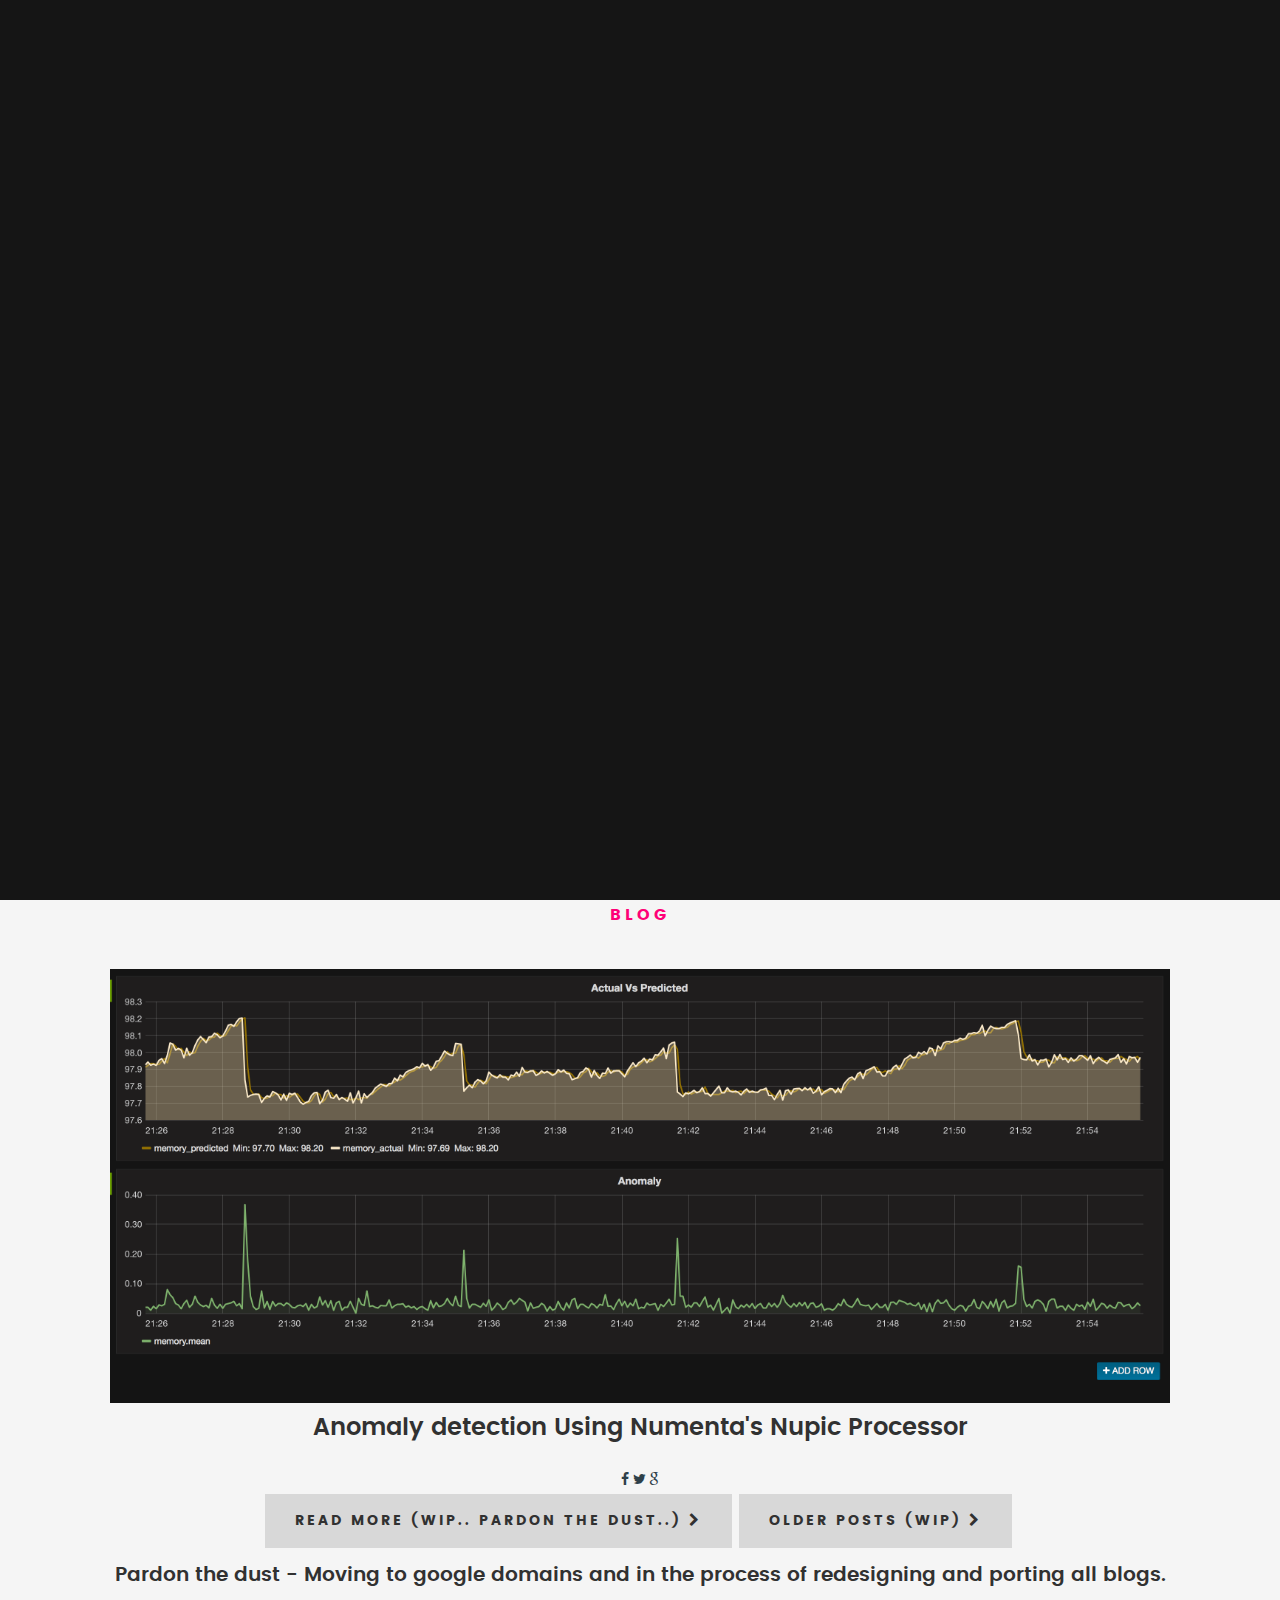
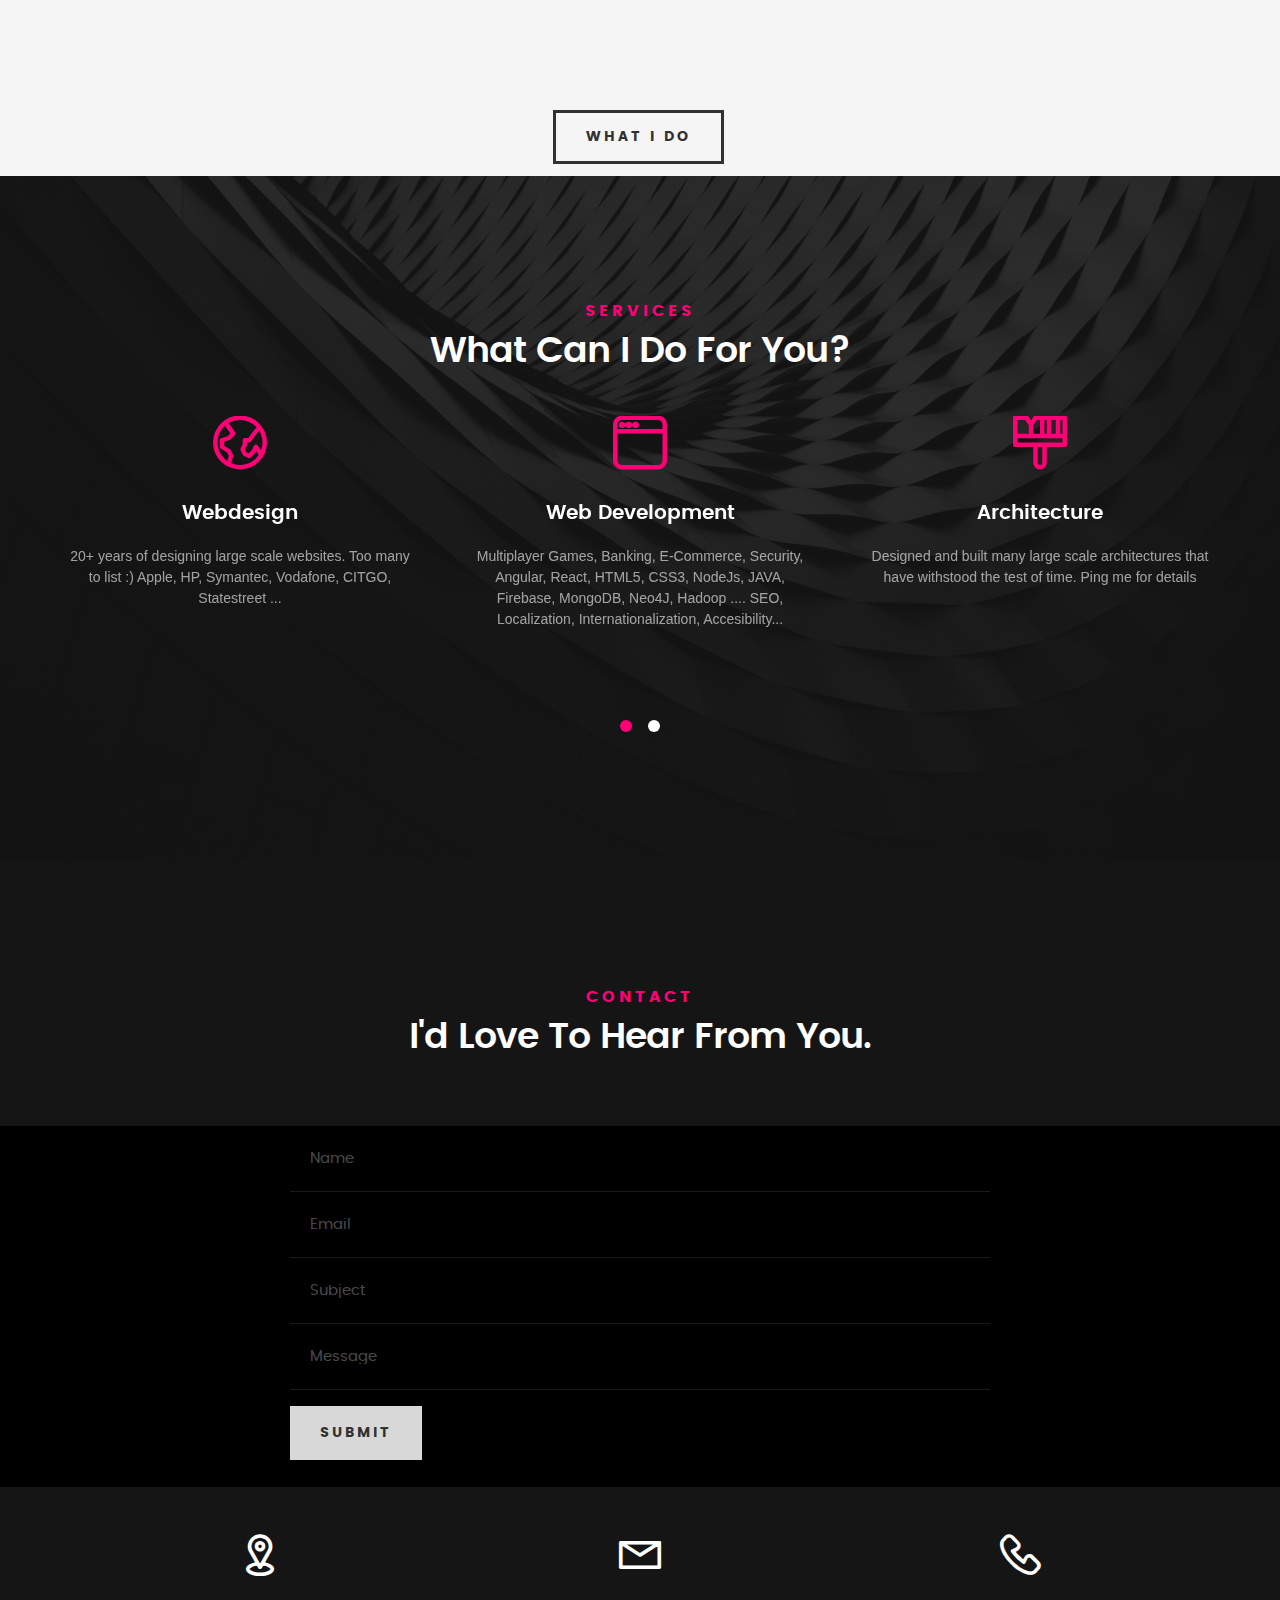
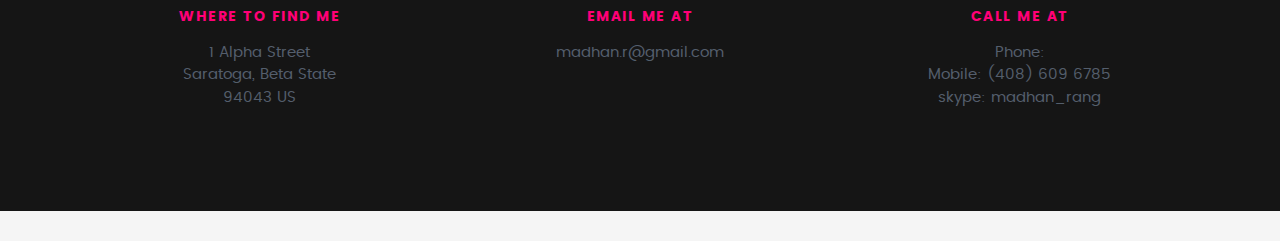
<file: index.html>
<!DOCTYPE html>
<!--[if IE 8 ]>
<html class="no-js oldie ie8" lang="en"> <![endif]-->
<!--[if IE 9 ]>
<html class="no-js oldie ie9" lang="en"> <![endif]-->
<!--[if (gte IE 9)|!(IE)]><!-->
<html class="no-js" lang="en"> <!--<![endif]-->
<head>

    <!--- basic page needs
    ================================================== -->
    <meta charset="utf-8">
    <title>IOTWhirled</title>
    <meta name="description" content="">
    <meta name="author" content="">

    <!-- mobile specific metas
    ================================================== -->
    <meta name="viewport" content="width=device-width, initial-scale=1, maximum-scale=1">

    <!-- CSS
  ================================================== -->


    <link rel="stylesheet" href="css/base.css">
    <link rel="stylesheet" href="css/main.css">
    <link rel="stylesheet" href="css/vendor.css">
    <link rel="stylesheet" href="css/styles-6.css">


    <!-- script
    ================================================== -->
    <script src="js/modernizr.js"></script>
    <script src="js/pace.min.js"></script>

    <!-- favicons
     ================================================== -->
    <link rel="icon" type="image/png" href="favicon.png">

    <!-- mailchimp integration 
     ================================================== -->

    <link href="//cdn-images.mailchimp.com/embedcode/classic-10_7.css" rel="stylesheet" type="text/css">
    <style type="text/css">
        #mc_embed_signup{background:rgb(0, 0, 0); clear:left; font:14px Helvetica,Arial,sans-serif; }
        /* Add your own MailChimp form style overrides in your site stylesheet or in this style block.
        We recommend moving this block and the preceding CSS link to the HEAD of your HTML file. */
    </style>

</head>

<body id="top">

<!-- header
================================================== -->
<header>
    <div class="row">

        <div class="top-bar">
            <a class="menu-toggle" href="#"><span>Menu</span></a>

            <div class="logo">
                <a href="index.html">IOTWhirled</a>
            </div>

            <nav id="main-nav-wrap">
                <ul class="main-navigation">
                    <li class="current"><a class="smoothscroll" href="#intro" title="">Home</a></li>
                    <li><a class="smoothscroll" href="#portfolio" title="">Blog</a></li>
                    <li><a class="smoothscroll" href="#services" title="">Services</a></li>
                    <li><a class="smoothscroll" href="#contact" title="">Contact</a></li>

                </ul>
            </nav>
        </div> <!-- /top-bar -->

    </div> <!-- /row -->
</header> <!-- /header -->

<!-- intro section
================================================== -->
<section id="intro">

    <div class="intro-overlay"></div>

    <div class="intro-content">
        <div class="row">

            <div class="col-twelve">

                <h5>Hello, Connected World.</h5>

                <h1>
                    

                        <p class="intro-position">
                            <span>UXpert, Enterprise Architect, IOT Specialist, Human, Thing</span>
                            <span>Web and Mobile, Home Automation, Smart Cities, Intelligent Assistants</span>
                        </p>


                        <a class="button stroke smoothscroll" href="#blog" title="">Blog</a>
                        <a class="button stroke " href="portfolio.html" title="">UX Portfolio</a>
                        <a class="button stroke smoothscroll" href="#contact" title="">Contact Me</a>


                    
                </h1>
            </div>
        </div>
    </div> <!-- /intro-content -->

    <ul class="intro-social">
        <li><a href="https://www.facebook.com/madhanr"><i class="fa fa-facebook"></i></a></li>
        <li><a href="https://github.com/maddiex"><i class="fa fa-github"></i></a></li>
        <li><a href="https://www.linkedin.com/in/madhanrang/"><i class="fa fa-linkedin"></i></a></li>
        <li><a href="https://www.flickr.com/photos/madhan/"><i class="fa fa-flickr"></i></a></li>
    </ul> <!-- /intro-social -->

</section> <!-- /intro -->

<!-- Portfolio Section
================================================== -->
<section id="blog">

    <div class="row section-intro">
        <div class="col-twelve">

            <h5>Blog</h5>

        </div>
    </div> <!-- /section-intro-->



    <div class="row intro" align="middle">
        <div class="left-panel">
            <div class="col-xs-12 col-sm-6 col-lg-8">
                <div class="panel panel-default">
                    <div class="panel-body">
                        <div class="col-md-12">
                            <div class="thumbnail">
                                <a href="#"><img src="./images/charts_realtime.png" alt=""/></a>
                            </div>
                            <div class="icerik-bilgi">
                                <a href="#"><h2>Anomaly detection Using Numenta's Nupic Processor</h2></a>
                                <div class="btn-group">
                                    <a class="btn btn-social btn-facebook" href="#" data-toggle="tooltip" title="Share Facebook"><i class="fa fa-facebook"></i></a>
                                    <a class="btn btn-social btn-twitter" href="#" data-toggle="tooltip" title="Share Twitter"><i class="fa fa-twitter"></i></a>
                                    <a class="btn btn-social btn-google" href="#" data-toggle="tooltip" title="Share Google"><i class="fa fa-google"></i></a>
                                </div>
                                <a href="blog-single.html">
                                    <button type="button" class="btn btn-primary">
                                        <span class="btn btn-google">Read More (WIP.. pardon the dust..) <i class="fa fa-chevron-right"></i></span>
                                    </button>
                                </a>
                                <a href="blog.html">
                                    <button type="button" class="btn btn-primary">
                                        <span class="btn btn-google"> Older Posts (WIP) <i class="fa fa-chevron-right"></i></span>
                                    </button>
                                </a>


                               <span color="red"><h3> Pardon the dust - Moving to google domains and in the process of redesigning and porting all blogs.</h3></span>
                            </div>
                        </div>
                    </div>
                </div>
            </div>
        </div>
    </div>


    <div class="row" align="middle">

        <div class="col-twelve">

                    <p>&nbsp;</p>
                    <p>&nbsp;</p>


                    <a class="button stroke smoothscroll" href="#services" title="">What I do</a>

        </div>
    </div>


</section> <!-- /portfolio -->

<!-- Services Section
================================================== -->
<section id="services">

    <div class="overlay"></div>

    <div class="row section-intro">
        <div class="col-twelve">

            <h5>Services</h5>

            <h1>What Can I Do For You?</h1>


        </div>
    </div> <!-- /section-intro -->

    <div class="row services-content">

        <div id="owl-slider" class="owl-carousel services-list">

            <div class="service">

                <span class="icon"><i class="icon-earth"></i></span>

                <div class="service-content">

                    <h3>Webdesign</h3>

                    <p class="desc">

                        20+ years of designing large scale websites.
                        Too many to list :)
                        Apple, HP, Symantec, Vodafone, CITGO, Statestreet ...

                    </p>

                </div>

            </div> <!-- /service -->

            <div class="service">

                <span class="icon"><i class="icon-window"></i></span>

                <div class="service-content">

                    <h3>Web Development</h3>

                    <p class="desc">

                        Multiplayer Games, Banking, E-Commerce, Security,
                        Angular, React, HTML5, CSS3, NodeJs, JAVA, Firebase, MongoDB, Neo4J, Hadoop ....
                        SEO, Localization, Internationalization, Accesibility...

                    </p>

                </div>

            </div> <!-- /service -->

            <div class="service">

                <span class="icon"><i class="icon-paint-brush"></i></span>

                <div class="service-content">

                    <h3>Architecture</h3>

                    <p class="desc">

                        Designed and built many large scale architectures that have withstood the test of time.
                        Ping me for details
                    </p>

                </div>

            </div> <!-- /service -->

            <div class="service">

                <span class="icon"><i class="icon-toggles"></i></span>

                <div class="service-content">

                    <h3>UI/UX Design</h3>

                    <p class="desc">
                        Are you a startup in need of and experienced Usability Expert?
                        More than 20 years of Usability expertise combined with the 
                        expertise of an enterprise architect, designer and developer. A rare combination for guaranteed success. Call me, Skype me.
                        Or send me a message below.
                    </p>

                </div>

            </div> <!-- /service -->

            <div class="service">

                <span class="icon"><i class="icon-image"></i></span>

                <div class="service-content">

                    <h3>Graphics Design</h3>

                    <p class="desc">

                        An artist with skills using photoshop, adobe tools, freelance phtographer.
                        Call me , Skype me for details
                    </p>

                </div>

            </div> <!-- /service -->

            <div class="service">

                <span class="icon"><i class="icon-chat"></i></span>

                <div class="service-content">

                    <h3>Consultancy</h3>

                    <p class="desc">
                        Available for CTO , Architecture and UX consultancy. 
                        Design thinking expert. Management advisor, Tech Advisor.
          
                    </p>

                </div>

            </div> <!-- /service -->

        </div> <!-- /services-list -->

    </div> <!-- /services-content -->

</section> <!-- /services -->

<!-- Contact Section
================================================== -->
<section id="contact">

    <div class="row section-intro">
        <div class="col-twelve">

            <h5>Contact</h5>

            <h1>I'd Love To Hear From You.</h1>

            <p class="lead"></p>

        </div>
    </div> <!-- /section-intro -->

    <div id="mc_embed_signup">

                <form class="row contact-form " action="https://iotwhirled.us17.list-manage.com/subscribe/post?u=348659fb2bfaff0bcda3beb74&amp;id=57683ddee8" method="post" id="mc-embedded-subscribe-form" name="mc-embedded-subscribe-form"  target="_blank" novalidate>
                <div id="mc_embed_signup_scroll"> 
                    <div class="col-twelve">
            
                        <!-- form -->
                        <form name="contactForm" id="contactForm" method="post" action="">
                            <fieldset>
            
                                <div class="form-field">
                                        <input type="text" value="" name="NAME" class="required" id="mce-NAME" placeholder="Name">

                                </div>
                                <div class="form-field">
                                    	<input type="email" value="" name="EMAIL" class="required email" id="mce-EMAIL" placeholder="Email">

                                </div>
                                <div class="form-field">
                                        <input type="text" value="" name="SUBJECT" class="required" id="mce-SUBJECT" placeholder="Subject">
                                </div>
                                <div class="form-field">
                                        <input type="text" value="" name="MESSAGE" class="required" id="mce-MESSAGE" placeholder="Message">

                                </div>
                                <br>

                                <div id="mce-responses" class="clear">
                                        <div class="response" id="mce-error-response" style="display:none"></div>
                                        <div class="response" id="mce-success-response" style="display:none"></div>
                                 </div>    <!-- real people should not fill this in and expect good things - do not remove this or risk form bot signups-->
                                
                                 <div style="position: absolute; left: -5000px;" aria-hidden="true"><input type="text" name="b_348659fb2bfaff0bcda3beb74_57683ddee8" tabindex="-1" value=""></div>
                                 <div class="form-field">
                                    <div class="clear"><input type="submit" value="Submit" name="Submit" id="mc-embedded-subscribe" class="button"></div>

                                    <div id="submit-loader">
                                        <div class="text-loader">Sending...</div>
                                        <div class="s-loader">
                                            <div class="bounce1"></div>
                                            <div class="bounce2"></div>
                                            <div class="bounce3"></div>
                                        </div>
                                    </div>
                                </div>
            
                            </fieldset>
                        </form> <!-- Form End -->
            
                        <!-- contact-warning -->
                        <div id="message-warning">
                        </div>
                        <!-- contact-success -->
                        <div id="message-success">
                            <i class="fa fa-check"></i>Your message was sent, thank you!<br>
                        </div>
            
                    </div> <!-- /col-twelve -->
                 </div>
            </div> <!-- /contact-form -->
            

    </div>  <!-- /mc_embed_signup -->
   
    <div class="row contact-info">

        <div class="col-four tab-full">

            <div class="icon">
                <i class="icon-pin"></i>
            </div>

            <h5>Where to find me</h5>

            <p> 1 Alpha Street<br>
                Saratoga, Beta State<br>
                94043 US
            </p>

        </div>

        <div class="col-four tab-full collapse">

            <div class="icon">
                <i class="icon-mail"></i>
            </div>

            <h5>Email Me At</h5>

            <p>madhan.r@gmail.com<br>
            </p>

        </div>

        <div class="col-four tab-full">

            <div class="icon">
                <i class="icon-phone"></i>
            </div>

            <h5>Call Me At</h5>

            <p> Phone: <br>
                Mobile: (408) 609 6785<br>
                skype: madhan_rang
            </p>

        </div>

    </div> <!-- /contact-info -->

</section> <!-- /contact -->


<!-- Footer
================================================== -->

<footer>
    <div class="row">


        <div class="col-six tab-full">

            <div id="go-top">
                <a class="smoothscroll" title="Back to Top" href="#top"><i class="fa fa-long-arrow-up"></i></a>
            </div>
        </div>


    </div> <!-- /row -->
</footer>

<div id="preloader">
    <div id="loader"></div>
</div>

<!-- Java Script
================================================== -->
<script type='text/javascript' src='//s3.amazonaws.com/downloads.mailchimp.com/js/mc-validate.js'></script>
<script type='text/javascript'>(function($) {window.fnames = new Array(); window.ftypes = new Array();fnames[0]='EMAIL';ftypes[0]='email';fnames[2]='NAME';ftypes[2]='text';fnames[1]='MESSAGE';ftypes[1]='text';fnames[3]='SUBJECT';ftypes[3]='text';}(jQuery));var $mcj = jQuery.noConflict(true);</script>
<!--End mc_embed_signup-->
<script src="js/jquery-2.1.3.min.js"></script>
<script src="js/plugins.js"></script>
<script src="js/main.js"></script>

</body>

</html>
</file>
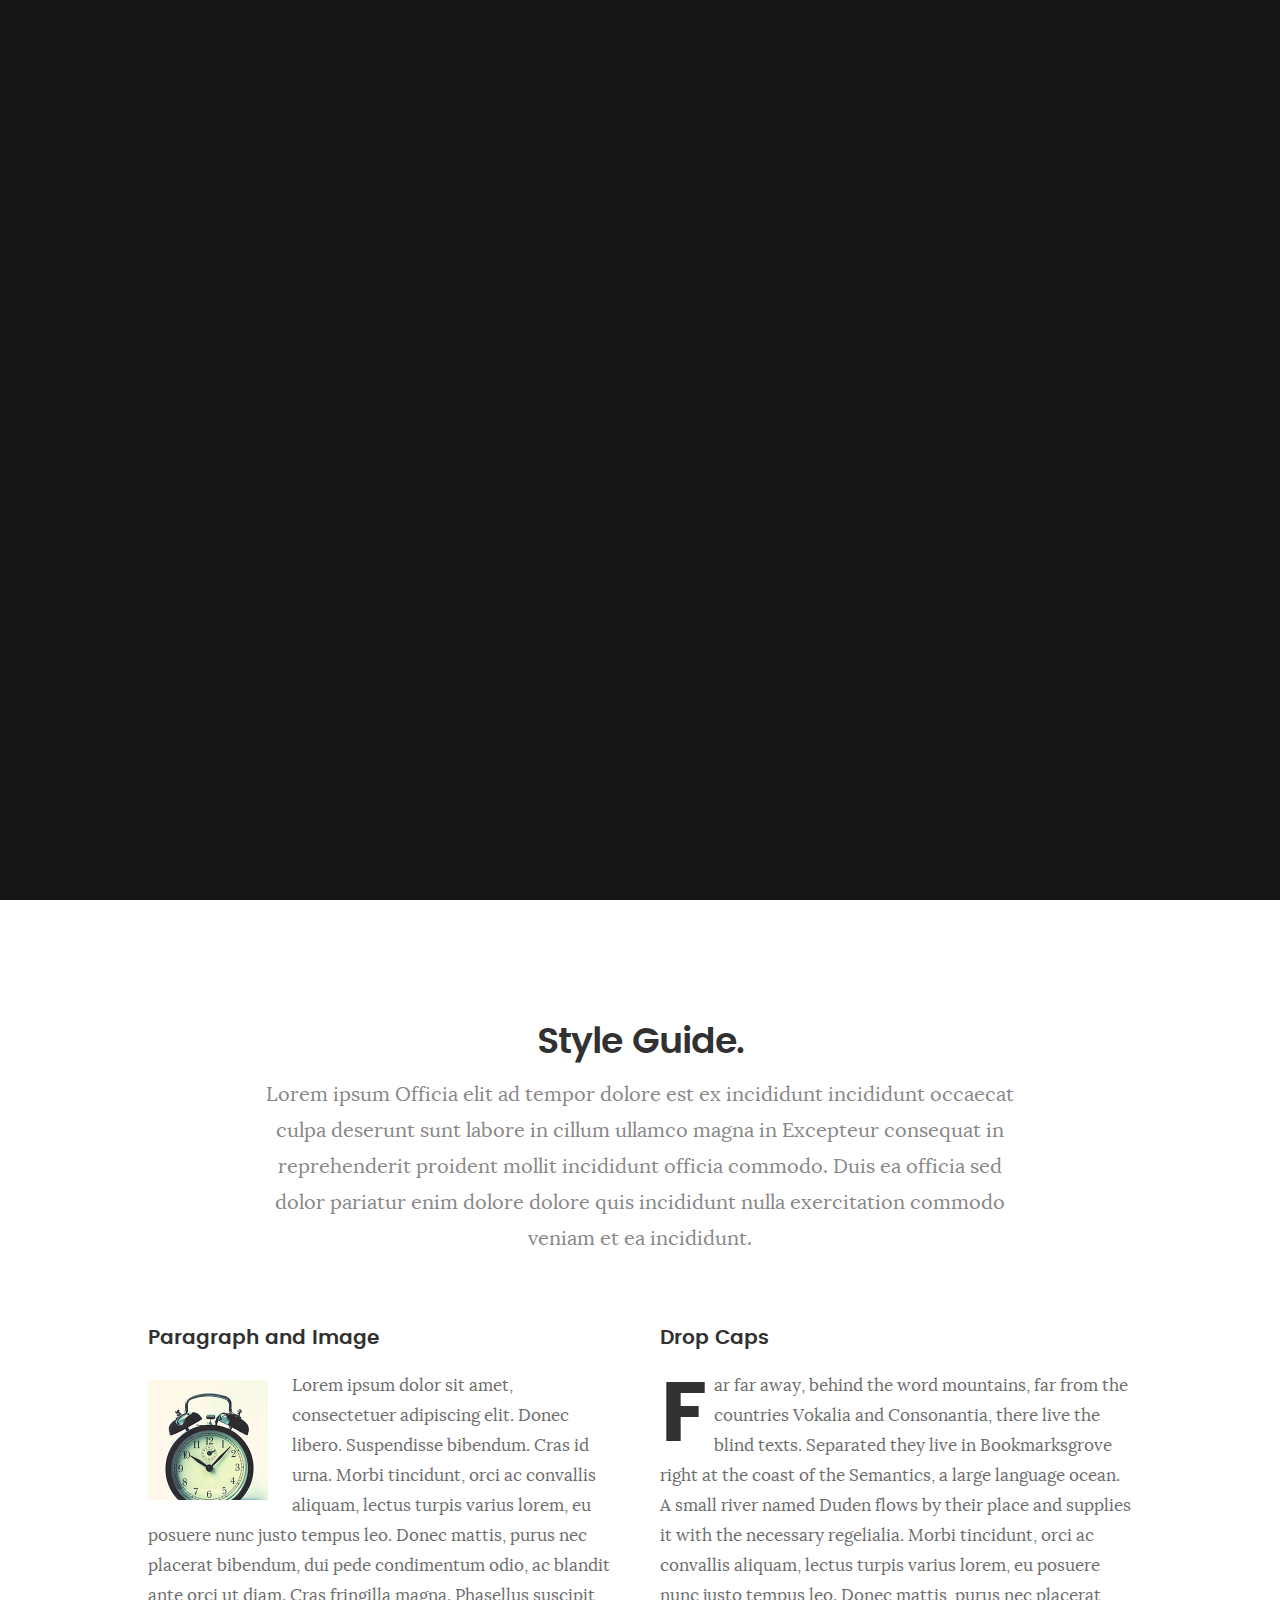
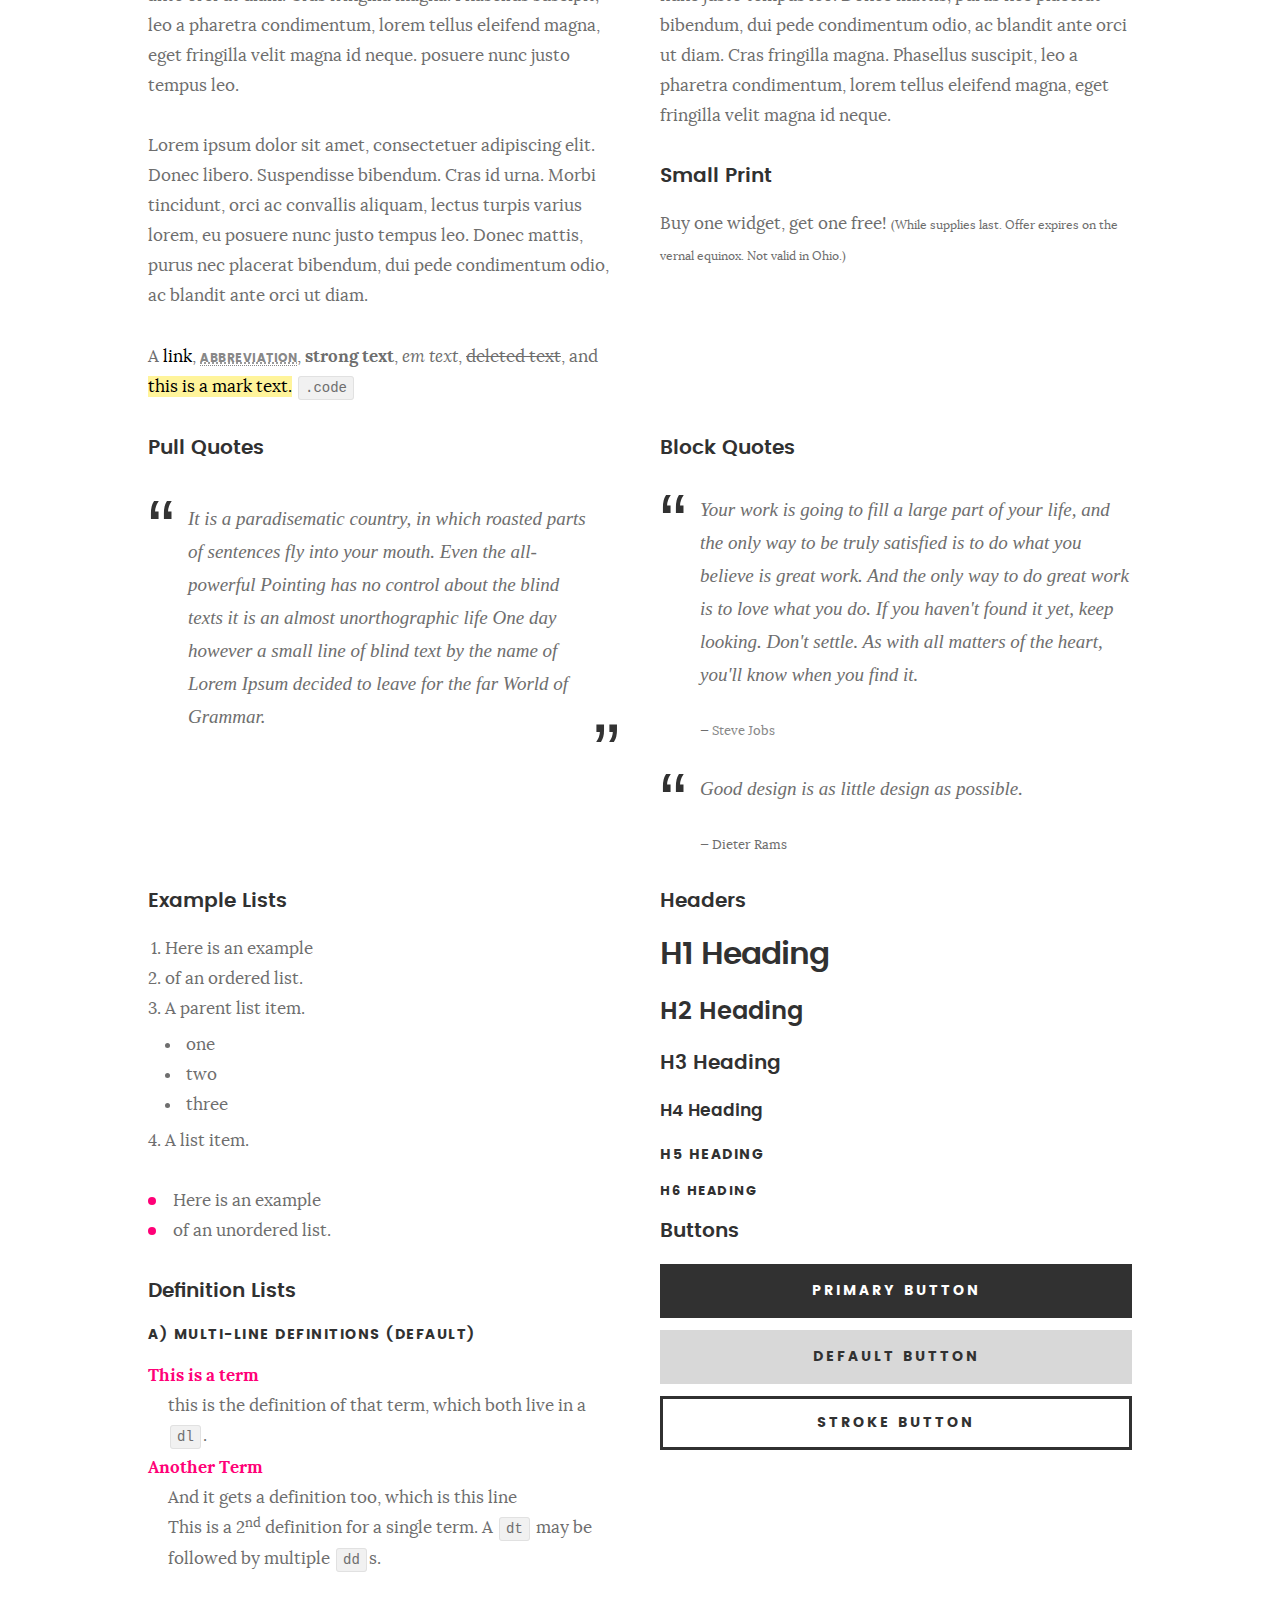
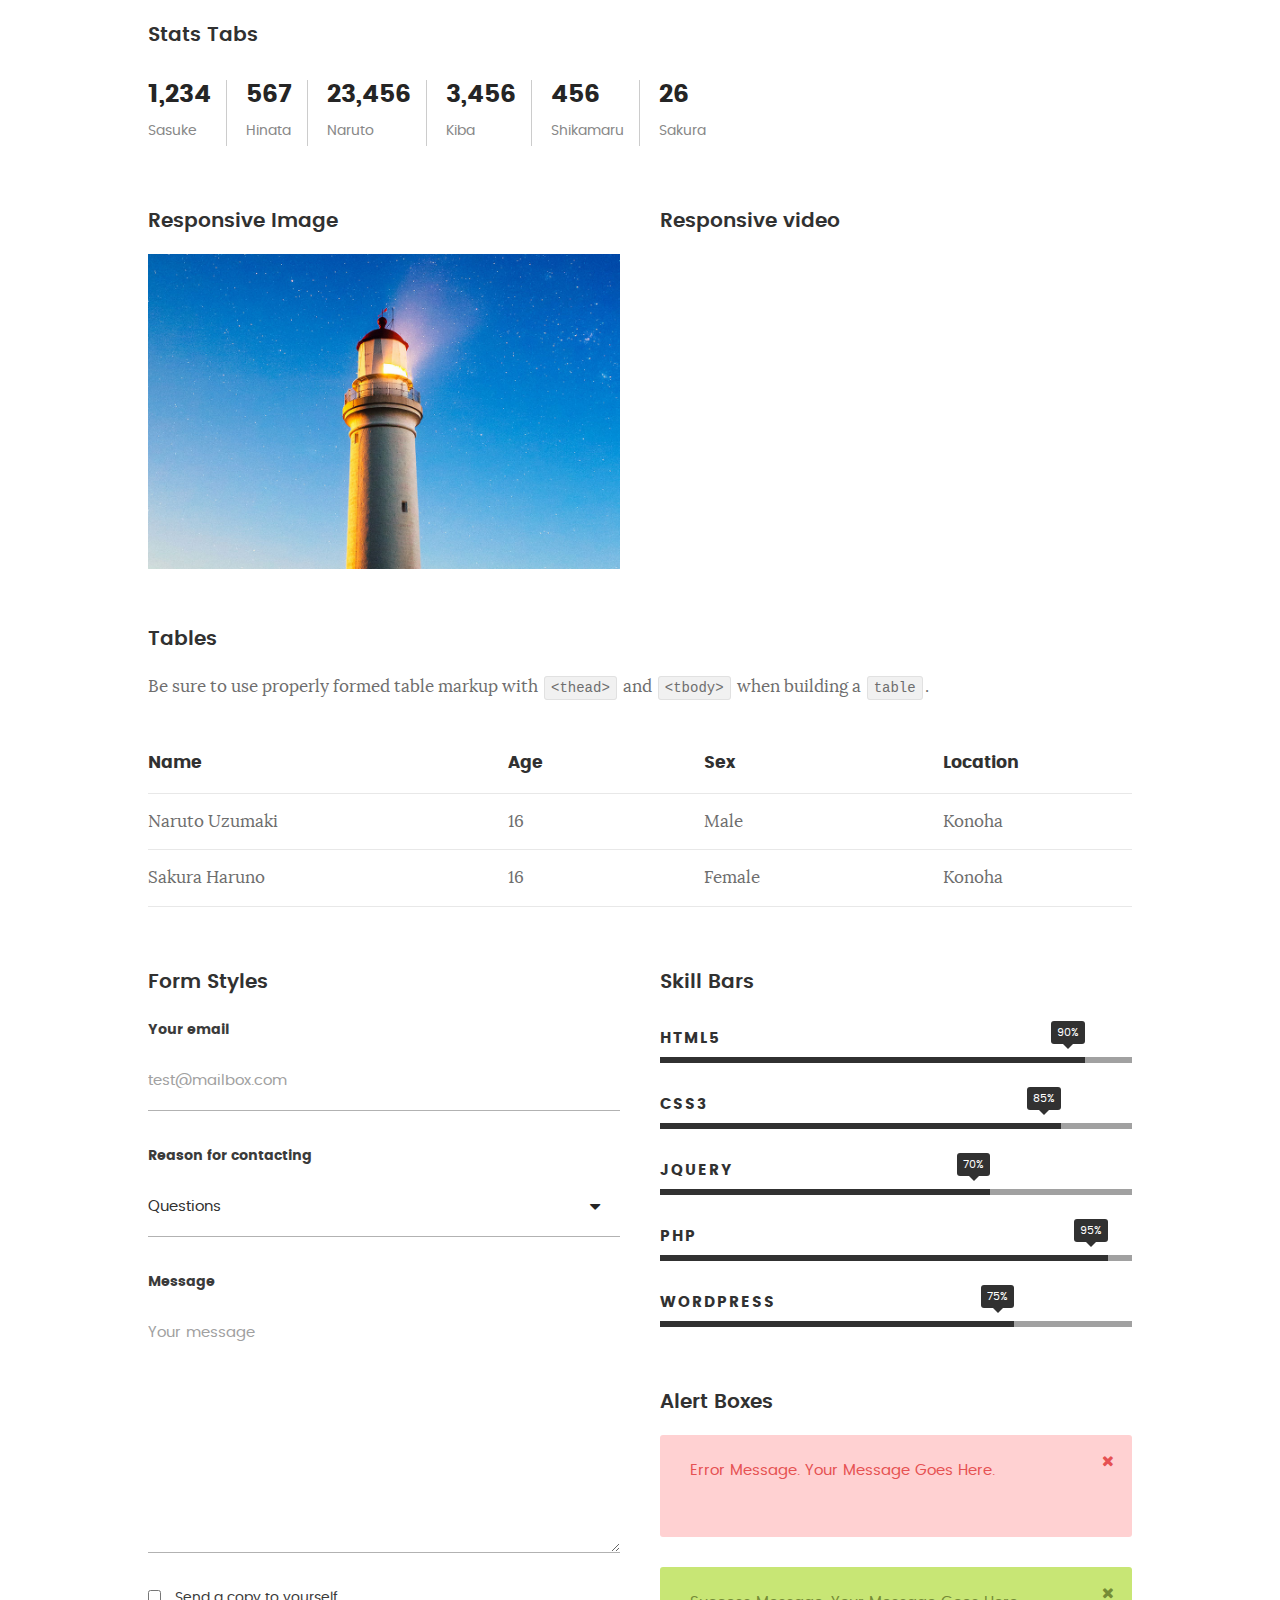
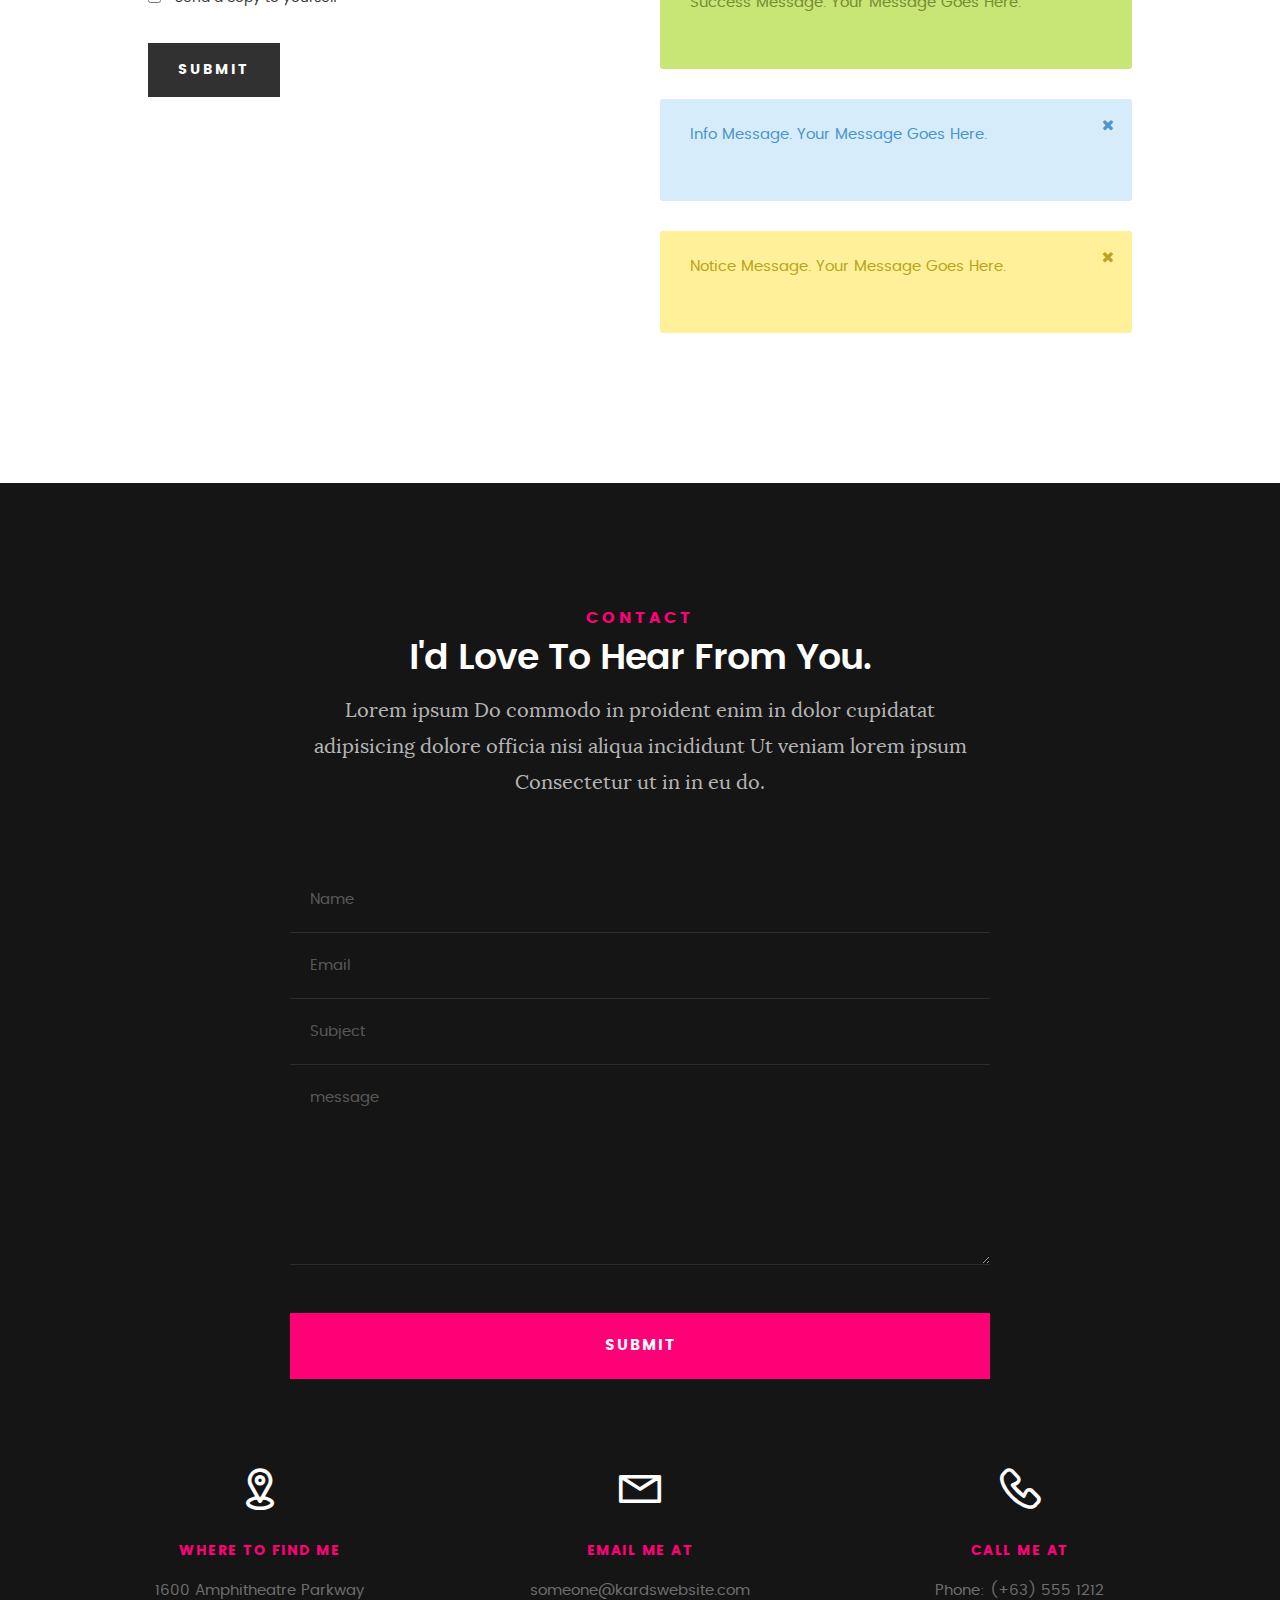
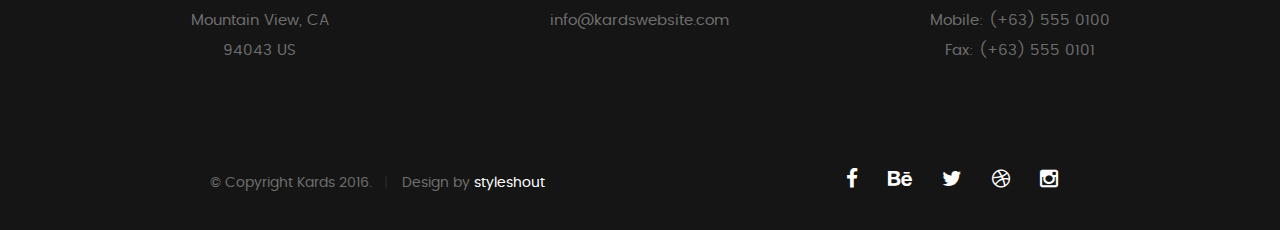
<file: styles.html>
<!DOCTYPE html>
<!--[if IE 8 ]><html class="no-js oldie ie8" lang="en"> <![endif]-->
<!--[if IE 9 ]><html class="no-js oldie ie9" lang="en"> <![endif]-->
<!--[if (gte IE 9)|!(IE)]><!--><html class="no-js" lang="en"> <!--<![endif]-->
<head>

   <!--- basic page needs
   ================================================== -->
   <meta charset="utf-8">
	<title>Style Demo - Kards</title>
	<meta name="description" content="">  
	<meta name="author" content="">

   <!-- mobile specific metas
   ================================================== -->
	<meta name="viewport" content="width=device-width, initial-scale=1, maximum-scale=1">

 	<!-- CSS
   ================================================== -->
   <link rel="stylesheet" href="css/base.css">  
   <link rel="stylesheet" href="css/main.css">
   <link rel="stylesheet" href="css/vendor.css">

   <style type="text/css" media="screen">

   	#styles { 
   		background: white;
   		padding-top: 12rem;
   		padding-bottom: 12rem;
   	}
   	#styles .row {
   		max-width: 1024px;
     	}
     	#styles .section-intro {
   		max-width: 800px;
     	}
      	
   </style>       

   <!-- script
   ================================================== -->
	<script src="js/modernizr.js"></script>
	<script src="js/pace.min.js"></script>

   <!-- favicons
	================================================== -->
	<link rel="icon" type="image/png" href="favicon.png">

</head>

<body id="top">

	<!-- header 
   ================================================== -->
   <header>   	
   	<div class="row">

   		<div class="top-bar">
   			<a class="menu-toggle" href="#"><span>Menu</span></a>

	   		<div class="logo">
		         <a href="index.html">KARDS</a>
		      </div>		      

		   	<nav id="main-nav-wrap">
					<ul class="main-navigation">
						<li><a href="index.html#intro" title="">Home</a></li>
						<li><a href="index.html#about" title="">About</a></li>
						<li><a href="index.html#resume" title="">Resume</a></li>
						<li><a href="index.html#portfolio" title="">Portfolio</a></li>
						<li><a href="index.html#services" title="">Services</a></li>					
						<li><a class="smoothscroll"  href="#contact" title="">Contact</a></li>	
						<li><a href="styles.html" title="">Style Demo</a></li>				
					</ul>
				</nav>    		
   		</div> <!-- /top-bar --> 
   		
   	</div> <!-- /row --> 		
   </header> <!-- /header -->

	<!-- intro section
   ================================================== -->
   <section id="intro">   

   	<div class="intro-overlay"></div>	

   	<div class="intro-content">
   		<div class="row">

   			<div class="col-twelve">

	   			<h5>Hello, World.</h5>
	   			<h1>I'm Juan Dela Cruz.</h1>

	   			<p class="intro-position">
	   				<span>Front-end Developer</span>
	   				<span>UI/UX Designer</span> 
	   			</p>

	   			<a class="button stroke smoothscroll" href="#about" title="">More About Me</a>

	   		</div>  
   			
   		</div>   		 		
   	</div> <!-- /intro-content --> 

   	<ul class="intro-social">        
         <li><a href="#"><i class="fa fa-facebook"></i></a></li>
         <li><a href="#"><i class="fa fa-behance"></i></a></li>
         <li><a href="#"><i class="fa fa-twitter"></i></a></li>
         <li><a href="#"><i class="fa fa-dribbble"></i></a></li>
         <li><a href="#"><i class="fa fa-instagram"></i></a></li>
      </ul> <!-- /intro-social -->      	

   </section> <!-- /intro -->


   <!-- Style Demo
   ================================================== -->
   <section id="styles">

   	<div class="row section-intro">

   		<div class="col-twelve">

   			<h1>Style Guide.</h1>

   			<p class="lead">Lorem ipsum Officia elit ad tempor dolore est ex incididunt incididunt occaecat culpa deserunt sunt labore in cillum ullamco magna in Excepteur consequat in reprehenderit proident mollit incididunt officia commodo.
   			Duis ea officia sed dolor pariatur enim dolore dolore quis incididunt nulla exercitation commodo veniam et ea incididunt.</p>   			

   		</div>

     	</div> <!-- /row -->

     	<div class="row">

     		<div class="col-six tab-full">

		      <h3>Paragraph and Image</h3>

		      <p><a href="#"><img width="120" height="120" class="pull-left" alt="sample-image" src="images/sample-image.jpg"></a>
		  		Lorem ipsum dolor sit amet, consectetuer adipiscing elit. Donec libero. Suspendisse bibendum.
		  		Cras id urna. Morbi tincidunt, orci ac convallis aliquam, lectus turpis varius lorem, eu
		  		posuere nunc justo tempus leo. Donec mattis, purus nec placerat bibendum, dui pede condimentum
		  		odio, ac blandit ante orci ut diam. Cras fringilla magna. Phasellus suscipit, leo a pharetra
		  		condimentum, lorem tellus eleifend magna, eget fringilla velit magna id neque.
		  		posuere nunc justo tempus leo. </p>

		  		<p>
		  		Lorem ipsum dolor sit amet, consectetuer adipiscing elit. Donec libero. Suspendisse bibendum.
		  		Cras id urna. Morbi tincidunt, orci ac convallis aliquam, lectus turpis varius lorem, eu
		  		posuere nunc justo tempus leo. Donec mattis, purus nec placerat bibendum, dui pede condimentum
		  		odio, ac blandit ante orci ut diam.	
 			   </p>

            <p>A <a href="#">link</a>,
  			   <abbr title="this really isn't a very good description">abbreviation</abbr>,
  			   <strong>strong text</strong>,
            <em>em text</em>,
  			   <del>deleted text</del>, and
            <mark>this is a mark text.</mark>
            <code>.code</code>
          	</p>

         </div>

         <div class="col-six tab-full">

            <h3>Drop Caps</h3>

	         <p class="drop-cap">Far far away, behind the word mountains, far from the countries Vokalia and Consonantia,
	         there live the blind texts. Separated they live in Bookmarksgrove right at the coast of the
	         Semantics, a large language ocean. A small river named Duden flows by their place and supplies it with the necessary regelialia. Morbi tincidunt, orci ac convallis aliquam, lectus turpis varius lorem, eu	posuere nunc justo tempus leo. Donec mattis, purus nec placerat bibendum, dui pede condimentum odio, ac blandit ante orci ut diam. Cras fringilla magna. Phasellus suscipit, leo a pharetra condimentum, lorem tellus eleifend magna, eget fringilla velit magna id neque.
		  		</p>

		      <h3>Small Print</h3>

		      <p>Buy one widget, get one free!
		  		<small>(While supplies last. Offer expires on the vernal equinox. Not valid in Ohio.)</small>
		  		</p>

		   </div>	         

		</div> <!-- /row -->

		<div class="row">

		  	<div class="col-six tab-full">

		      <h3>Pull Quotes</h3>

		      <aside class="pull-quote">
				   <blockquote>
					   <p>It is a paradisematic country, in which roasted parts of
		            sentences fly into your mouth. Even the all-powerful Pointing has no control about the blind
		            texts it is an almost unorthographic life One day however a small line of blind text by the name
		            of Lorem Ipsum decided to leave for the far World of Grammar.</p>
					</blockquote>
				</aside>

		   </div>

		   <div class="col-six tab-full">

		      <h3>Block Quotes</h3>

		      <blockquote cite="http://where-i-got-my-info-from.com">
				   <p>Your work is going to fill a large part of your life, and the only way to be truly satisfied is
		         to do what you believe is great work. And the only way to do great work is to love what you do.
		         If you haven't found it yet, keep looking. Don't settle. As with all matters of the heart, you'll know when you find it.
		         </p>
		
					<cite>
					   <a href="#">Steve Jobs</a>
					</cite>
			   </blockquote>

		      <blockquote>
		         <p>Good design is as little design as possible.</p>
		         <cite>Dieter Rams</cite>
		      </blockquote>

		   </div>

		</div> <!-- /row -->

		<div class="row half-bottom">

		 	<div class="col-six tab-full">

		      <h3>Example Lists</h3>

		      <ol>
				   <li>Here is an example</li>
				   <li>of an ordered list.</li>
				   <li>A parent list item.
				   	<ul>
				   		<li>one</li>
				   		<li>two</li>
				   		<li>three</li>
				   	</ul>
				   </li>
				   <li>A list item.</li>
			   </ol>

		      <ul class="disc">
				   <li>Here is an example</li>
				   <li>of an unordered list.</li>
			   </ul>	

			   <h3>Definition Lists</h3>	            

		      <h5>a) Multi-line Definitions (default)</h5>

		      <dl>
				   <dt><strong>This is a term</strong></dt>
				      <dd>this is the definition of that term, which both live in a <code>dl</code>.</dd>
				   <dt><strong>Another Term</strong></dt>
				      <dd>And it gets a definition too, which is this line</dd>
				      <dd>This is a 2<sup>nd</sup> definition for a single term. A <code>dt</code> may be followed by multiple <code>dd</code>s.</dd>
			   </dl>

		   </div>

		   <div class="col-six tab-full">		                  

		      <h3>Headers</h3>

		      <h1>H1 Heading</h1>
		      <h2>H2 Heading</h2>
		      <h3>H3 Heading</h3>
		      <h4>H4 Heading</h4>
		      <h5>H5 Heading</h5>
		      <h6>H6 Heading</h6>

		      <h3>Buttons</h3>

		    	<p>
		     		<a class="button button-primary full-width" href="#">Primary Button</a>
		     		<a class="button full-width" href="#">Default Button</a>
		     		<a class="button stroke full-width" href="#">Stroke Button</a>
		     	</p>

		   </div>

		</div> <!-- /row -->

		<div class="row">

		   <div class="col-twelve">

		    	<h3>Stats Tabs</h3>

		      <ul class="stats-tabs">
				   <li><a href="#">1,234 <em>Sasuke</em></a></li>
				   <li><a href="#">567 <em>Hinata</em></a></li>
				   <li><a href="#">23,456 <em>Naruto</em></a></li>
				   <li><a href="#">3,456 <em>Kiba</em></a></li>
				   <li><a href="#">456 <em>Shikamaru</em></a></li>
				   <li><a href="#">26 <em>Sakura</em></a></li>
				</ul>	      		

		   </div>	      	

		</div> <!-- /row -->

		<div class="row half-bottom">

      	<div class="col-six tab-full">

      		<h3>Responsive Image</h3>

      		<p><img src="images/portfolio/modals/m-lighthouse.jpg"></p>

      	</div>

      	<div class="col-six tab-full">

      		<h3>Responsive video</h3>

      		<div class="fluid-video-wrapper">
                  <iframe src="http://player.vimeo.com/video/14592941?title=0&amp;byline=0&amp;portrait=0&amp;color=F64B39" width="500" height="281" frameborder="0" webkitallowfullscreen mozallowfullscreen allowfullscreen></iframe> 
            </div>

      	</div>
      	
      </div> <!-- /row -->

      <div class="row add-bottom">

      	<div class="col-twelve">

      		<h3>Tables</h3>
      		<p>Be sure to use properly formed table markup with <code>&lt;thead&gt;</code> and <code>&lt;tbody&gt;</code> when building a <code>table</code>.</p>

      		<div class="table-responsive">

      			<table>
					  <thead>
					    <tr>
					      <th>Name</th>
					      <th>Age</th>
					      <th>Sex</th>
					      <th>Location</th>					    
					    </tr>
					  </thead>
					  <tbody>
					    <tr>
					      <td>Naruto Uzumaki</td>
					      <td>16</td>
					      <td>Male</td>
					      <td>Konoha</td>					    
					    </tr>
					    <tr>
					      <td>Sakura Haruno</td>
					      <td>16</td>
					      <td>Female</td>
					      <td>Konoha</td>			    
					    </tr>
					  </tbody>
					</table>

      		</div>     		

      	</div>
      	
      </div> <!--row -->

      <div class="row">

		   <div class="col-six tab-full">

		      <h3>Form Styles</h3>

		         <form>
			        	<div>
			         	<label for="sampleInput">Your email</label>
			         	<input class="full-width" type="email" placeholder="test@mailbox.com" id="sampleInput">
			         </div>
			         <div>
			         	<label for="sampleRecipientInput">Reason for contacting</label>
			         	<div class="ss-custom-select">
			         		<select class="full-width" id="sampleRecipientInput">
				           		<option value="Option 1">Questions</option>
				           		<option value="Option 2">Report</option>
				           		<option value="Option 3">Others</option>
				         	</select>
			         	</div>			         	
			         </div>
			       
			       	<label for="exampleMessage">Message</label>
			       	<textarea class="full-width" placeholder="Your message" id="exampleMessage"></textarea>

			        	<label class="add-bottom">
			           	<input type="checkbox">			            
			           	<span class="label-text">Send a copy to yourself</span>
			        	</label>
			       
			        	<input class="button-primary" type="submit" value="Submit">

			      </form>	            

		      </div>

		      <div class="col-six tab-full">

		      		<h3>Skill Bars</h3>

		      		<ul class="skill-bars">
						   <li>
						   	<div class="progress percent90"><span>90%</span></div>
						   	<strong>HTML5</strong>
						   </li>
						   <li>
						   	<div class="progress percent85"><span>85%</span></div>
						   	<strong>CSS3</strong>
						   </li>
						   <li>
						   	<div class="progress percent70"><span>70%</span></div>
						   	<strong>JQuery</strong>
						   </li>
						   <li>
						   	<div class="progress percent95"><span>95%</span></div>
						   	<strong>PHP</strong>
						   </li>
						   <li>

						   	<div class="progress percent75"><span>75%</span></div>
						   	<strong>Wordpress</strong>
						   </li>
		      
						</ul> <!-- /skill-bars -->

			        
			        <h3>Alert Boxes</h3> 
			        
			        <div class="alert-box ss-error hideit">
				        <p>Error Message. Your Message Goes Here.</p>
				        <i class="fa fa-times close"></i>
			        </div><!-- /error -->
			        
			        <div class="alert-box ss-success hideit">
				        <p>Success Message. Your Message Goes Here.</p>
				        <i class="fa fa-times close"></i>
			        </div><!-- /success -->
			        
			        <div class="alert-box ss-info hideit">
				         <p>Info Message. Your Message Goes Here.</p>
				        <i class="fa fa-times close"></i>
			        </div><!-- /info -->
			        
			        <div class="alert-box ss-notice hideit">
				        <p>Notice Message. Your Message Goes Here.</p>
				        <i class="fa fa-times close"></i>
			        </div><!-- /notice -->
			        
			  </div>	         

		</div> <!-- /row -->
		   	
   </section> <!--styles -->	

	
   <!-- contact
   ================================================== -->
	<section id="contact">

		<div class="row section-intro">
   		<div class="col-twelve">

   			<h5>Contact</h5>
   			<h1>I'd Love To Hear From You.</h1>

   			<p class="lead">Lorem ipsum Do commodo in proident enim in dolor cupidatat adipisicing dolore officia nisi aliqua incididunt Ut veniam lorem ipsum Consectetur ut in in eu do.</p>

   		</div> 
   	</div> <!-- /section-intro -->

   	<div class="row contact-form">

   		<div class="col-twelve">

            <!-- form -->
            <form name="contactForm" id="contactForm" method="post" action="">
      			<fieldset>

                  <div class="form-field">
 						   <input name="contactName" type="text" id="contactName" placeholder="Name" value="" minlength="2" required="">
                  </div>
                  <div class="form-field">
	      			   <input name="contactEmail" type="email" id="contactEmail" placeholder="Email" value="" required="">
	               </div>
                  <div class="form-field">
	     				   <input name="contactSubject" type="text" id="contactSubject" placeholder="Subject" value="">
	               </div>                       
                  <div class="form-field">
	                 	<textarea name="contactMessage" id="contactMessage" placeholder="message" rows="10" cols="50" required=""></textarea>
	               </div>                      
                 <div class="form-field">
                     <button class="submitform">Submit</button>
                     <div id="submit-loader">
                        <div class="text-loader">Sending...</div>                             
       				      <div class="s-loader">
								  	<div class="bounce1"></div>
								  	<div class="bounce2"></div>
								  	<div class="bounce3"></div>
								</div>
							</div>
                  </div>

      			</fieldset>
      		</form> <!-- Form End -->

            <!-- contact-warning -->
            <div id="message-warning"></div>            
            <!-- contact-success -->
      		<div id="message-success">
               <i class="fa fa-check"></i>Your message was sent, thank you!<br>
      		</div>

         </div> <!-- /col-twelve -->
   		
   	</div> <!-- /contact-form -->

   	<div class="row contact-info">

   		<div class="col-four tab-full">

   			<div class="icon">
   				<i class="icon-pin"></i>
   			</div>

   			<h5>Where to find me</h5>

   			<p>
            1600 Amphitheatre Parkway<br>
            Mountain View, CA<br>
            94043 US
            </p>

   		</div>

   		<div class="col-four tab-full collapse">

   			<div class="icon">
   				<i class="icon-mail"></i>
   			</div>

   			<h5>Email Me At</h5>

   			<p>someone@kardswebsite.com<br>
			   	info@kardswebsite.com			     
			   </p>

   		</div>

   		<div class="col-four tab-full">

   			<div class="icon">
   				<i class="icon-phone"></i>
   			</div>

   			<h5>Call Me At</h5>

   			<p>Phone: (+63) 555 1212<br>
			   	Mobile: (+63) 555 0100<br>
			     	Fax: (+63) 555 0101
			   </p>

   		</div>
   		
   	</div> <!-- /contact-info -->
		
	</section> <!-- /contact -->


   <!-- footer
   ================================================== -->

   <footer>
     	<div class="row">

     		<div class="col-six tab-full pull-right social">

     			<ul class="footer-social">        
			      <li><a href="#"><i class="fa fa-facebook"></i></a></li>
			      <li><a href="#"><i class="fa fa-behance"></i></a></li>
			      <li><a href="#"><i class="fa fa-twitter"></i></a></li>
			      <li><a href="#"><i class="fa fa-dribbble"></i></a></li>
			      <li><a href="#"><i class="fa fa-instagram"></i></a></li>
			   </ul> 
	      		
	      </div>

      	<div class="col-six tab-full">
	      	<div class="copyright">
		        	<span>© Copyright Kards 2016.</span> 
		        	<span>Design by <a href="http://www.styleshout.com/">styleshout</a></span>	         	
		         </div>		                  
	      	</div>

	      	<div id="go-top">
		         <a class="smoothscroll" title="Back to Top" href="#top"><i class="fa fa-long-arrow-up"></i></a>
		      </div>

      	</div> <!-- /row -->     	
   </footer>    

   <div id="preloader"> 
    	<div id="loader"></div>
   </div> 

   <!-- Java Script
   ================================================== --> 
   <script src="js/jquery-2.1.3.min.js"></script>
   <script src="js/plugins.js"></script>
   <script src="js/main.js"></script>

</body>

</html>
</file>
<file: css/base.css>
/**
 * =================================================================== 
 *
 *  Kards v1.0 Base Stylesheet
 *  url: styleshout.com
 *  03-01-2016
 *  ------------------------------------------------------------------
 *  TOC:
 *  01. reset
 *  02. basic/base setup styles
 *  03. grid
 *  04. MISC
 *
 * =================================================================== 
 */

/** 
 * ===================================================================
 * 01. reset - normalize.css v3.0.2 | MIT License | git.io/normalize
 *
 * ------------------------------------------------------------------- 
 */
html {
	font-family: sans-serif;
	-ms-text-size-adjust: 100%;
	-webkit-text-size-adjust: 100%;
}

body {
	margin: 0;
}

article,
aside,
details,
figcaption,
figure,
footer,
header,
hgroup,
main,
menu,
nav,
section,
summary {
	display: block;
}

audio,
canvas,
progress,
video {
	display: inline-block;
	vertical-align: baseline;
}

audio:not([controls]) {
	display: none;
	height: 0;
}

[hidden],
template {
	display: none;
}

a {
	background: transparent;
}

a:active,
a:hover {
	outline: 0;
}

abbr[title] {
	border-bottom: 1px dotted;
}

b,
strong {
	font-weight: bold;
}

dfn {
	font-style: italic;
}

h1 {
	font-size: 2em;
	margin: 0.67em 0;
}

mark {
	background: #ff0;
	color: #000;
}

small {
	font-size: 80%;
}

sub,
sup {
	font-size: 75%;
	line-height: 0;
	position: relative;
	vertical-align: baseline;
}

sup {
	top: -0.5em;
}

sub {
	bottom: -0.25em;
}

img {
	border: 0;
}

svg:not(:root) {
	overflow: hidden;
}

figure {
	margin: 1em 40px;
}

hr {
	-moz-box-sizing: content-box;
	box-sizing: content-box;
	height: 0;
}

pre {
	overflow: auto;
}

code,
kbd,
pre,
samp {
	font-family: monospace, monospace;
	font-size: 1em;
}

button,
input,
optgroup,
select,
textarea {
	color: inherit;
	font: inherit;
	margin: 0;
}

button {
	overflow: visible;
}

button,
select {
	text-transform: none;
}

button,
html input[type="button"],
input[type="reset"],
input[type="submit"] {
	-webkit-appearance: button;
	cursor: pointer;
}

button[disabled],
html input[disabled] {
	cursor: default;
}

button::-moz-focus-inner,
input::-moz-focus-inner {
	border: 0;
	padding: 0;
}

input {
	line-height: normal;
}

input[type="checkbox"],
input[type="radio"] {
	box-sizing: border-box;
	padding: 0;
}

input[type="number"]::-webkit-inner-spin-button,
input[type="number"]::-webkit-outer-spin-button {
	height: auto;
}

input[type="search"] {
	-webkit-appearance: textfield;
	-moz-box-sizing: content-box;
	-webkit-box-sizing: content-box;
	box-sizing: content-box;
}

input[type="search"]::-webkit-search-cancel-button,
input[type="search"]::-webkit-search-decoration {
	-webkit-appearance: none;
}

fieldset {
	border: 1px solid #c0c0c0;
	margin: 0 2px;
	padding: 0.35em 0.625em 0.75em;
}

legend {
	border: 0;
	padding: 0;
}

textarea {
	overflow: auto;
}

optgroup {
	font-weight: bold;
}

table {
	border-collapse: collapse;
	border-spacing: 0;
}

td,
th {
	padding: 0;
}

/** 
 * ===================================================================
 * 02. basic/base setup styles - (_basic.scss)
 *
 * ------------------------------------------------------------------- 
 */
html {
	font-size: 62.5%;
	box-sizing: border-box;
}

*,
*::before,
*::after {
	box-sizing: inherit;
}

body {
	font-weight: normal;
	line-height: 1;
	text-rendering: optimizeLegibility;
	word-wrap: break-word;
	-webkit-overflow-scrolling: touch;
	-webkit-text-size-adjust: none;
}

body,
input,
button {
	-moz-osx-font-smoothing: grayscale;
	-webkit-font-smoothing: antialiased;
}

/**
 * Media - (_basic.scss)
 * ------------------------------------------------------------------- 
 */
img,
video {
	max-width: 100%;
	height: auto;
}

/**
 * Typography resets - (_basic.scss)
 * ------------------------------------------------------------------- 
 */
div,
dl,
dt,
dd,
ul,
ol,
li,
h1,
h2,
h3,
h4,
h5,
h6,
pre,
form,
p,
blockquote,
th,
td {
	margin: 0;
	padding: 0;
}

h1,
h2,
h3,
h4,
h5,
h6 {
	-webkit-font-variant-ligatures: common-ligatures;
	-moz-font-variant-ligatures: common-ligatures;
	font-variant-ligatures: common-ligatures;
	text-rendering: optimizeLegibility;
}

em,
i {
	font-style: italic;
	line-height: inherit;
}

strong,
b {
	font-weight: bold;
	line-height: inherit;
}

small {
	font-size: 60%;
	line-height: inherit;
}

ol,
ul {
	list-style: none;
}

li {
	display: block;
}

/**
 * links - (_basic.scss)
 * ------------------------------------------------------------------- 
 */
a {
	text-decoration: none;
	line-height: inherit;
}

a img {
	border: none;
}

/**
 * inputs - (_basic.scss)
 * ------------------------------------------------------------------- 
 */
fieldset {
	margin: 0;
	padding: 0;
}

input[type="email"],
input[type="number"],
input[type="search"],
input[type="text"],
input[type="tel"],
input[type="url"],
input[type="password"],
textarea {
	-webkit-appearance: none;
	-moz-appearance: none;
	-ms-appearance: none;
	-o-appearance: none;
	appearance: none;
}

/** 
 * ===================================================================
 * 03. grid - (_grid.scss)
 *
 * ------------------------------------------------------------------- 
 */
.row {
	width: 94%;
	max-width: 1140px;
	margin: 0 auto;
}

.row:before,
.row:after {
	content: "";
	display: table;
}

.row:after {
	clear: both;
}

.row .row {
	width: auto;
	max-width: none;
	margin-left: -20px;
	margin-right: -20px;
}

[class*="col-"],
.bgrid {
	float: left;
}

[class*="col-"] + [class*="col-"].end {
	float: right;
}

[class*="col-"] {
	padding: 0 20px;
}

.col-one {
	width: 8.33333%;
}

.col-two,
.col-1-6 {
	width: 16.66667%;
}

.col-three,
.col-1-4 {
	width: 25%;
}

.col-four,
.col-1-3 {
	width: 33.33333%;
}

.col-five {
	width: 41.66667%;
}

.col-six,
.col-1-2 {
	width: 50%;
}

.col-seven {
	width: 58.33333%;
}

.col-eight,
.col-2-3 {
	width: 66.66667%;
}

.col-nine,
.col-3-4 {
	width: 75%;
}

.col-ten,
.col-5-6 {
	width: 83.33333%;
}

.col-eleven {
	width: 91.66667%;
}

.col-twelve,
.col-full {
	width: 100%;
}

/**
 * small screens - (_grid.scss)
 * --------------------------------------------------------------- 
 */
@media screen and (max-width:1024px) {
	.row .row {
		margin-left: -18px;
		margin-right: -18px;
	}

	[class*="col-"] {
		padding: 0 18px;
	}

}

/**
 * tablets - (_grid.scss)
 * --------------------------------------------------------------- 
 */
@media screen and (max-width:768px) {
	.row {
		width: auto;
		padding-left: 30px;
		padding-right: 30px;
	}

	.row .row {
		padding-left: 0;
		padding-right: 0;
		margin-left: -15px;
		margin-right: -15px;
	}

	[class*="col-"] {
		padding: 0 15px;
	}

	.tab-1-4 {
		width: 25%;
	}

	.tab-1-3 {
		width: 33.33333%;
	}

	.tab-1-2 {
		width: 50%;
	}

	.tab-2-3 {
		width: 66.66667%;
	}

	.tab-3-4 {
		width: 75%;
	}

	.tab-full {
		width: 100%;
	}

}

/**
 * large mobile devices - (_grid.scss)
 * --------------------------------------------------------------- 
 */
@media screen and (max-width:600px) {
	.row {
		padding-left: 25px;
		padding-right: 25px;
	}

	.row .row {
		margin-left: -10px;
		margin-right: -10px;
	}

	[class*="col-"] {
		padding: 0 10px;
	}

	.mob-1-4 {
		width: 25%;
	}

	.mob-1-2 {
		width: 50%;
	}

	.mob-3-4 {
		width: 75%;
	}

	.mob-full {
		width: 100%;
	}

}

/**
 * small mobile devices - (_grid.scss)
 * --------------------------------------------------------------- 
 */
@media screen and (max-width:400px) {
	.row .row {
		padding-left: 0;
		padding-right: 0;
		margin-left: 0;
		margin-right: 0;
	}

	[class*="col-"] {
		width: 100% !important;
		float: none !important;
		clear: both !important;
		margin-left: 0;
		margin-right: 0;
		padding: 0;
	}

	[class*="col-"] + [class*="col-"].end {
		float: none;
	}

}

/** 
 * ===================================================================
 * block grids - (_grid.scss)
 *
 * ------------------------------------------------------------------- 
 */
[class*="block-"]:before,
[class*="block-"]:after {
	content: "";
	display: table;
}

[class*="block-"]:after {
	clear: both;
}

.block-1-6 .bgrid {
	width: 16.66667%;
}

.block-1-4 .bgrid {
	width: 25%;
}

.block-1-3 .bgrid {
	width: 33.33333%;
}

.block-1-2 .bgrid {
	width: 50%;
}

/**
 * Clearing for block grid columns. Allow columns with 
 * different heights to align properly.
 */
.block-1-6 .bgrid:nth-child(6n+1),
.block-1-4 .bgrid:nth-child(4n+1),
.block-1-3 .bgrid:nth-child(3n+1),
.block-1-2 .bgrid:nth-child(2n+1) {
	clear: both;
}

/**
 * small screens - (_grid.scss)
 * --------------------------------------------------------------- 
 */
@media screen and (max-width:1024px) {
	.block-s-1-6 .bgrid {
		width: 16.66667%;
	}

	.block-s-1-4 .bgrid {
		width: 25%;
	}

	.block-s-1-3 .bgrid {
		width: 33.33333%;
	}

	.block-s-1-2 .bgrid {
		width: 50%;
	}

	.block-s-full .bgrid {
		width: 100%;
		clear: both;
	}

	[class*="block-s-"] .bgrid:nth-child(n) {
		clear: none;
	}

	.block-s-1-6 .bgrid:nth-child(6n+1),
	.block-s-1-4 .bgrid:nth-child(4n+1),
	.block-s-1-3 .bgrid:nth-child(3n+1),
	.block-s-1-2 .bgrid:nth-child(2n+1) {
		clear: both;
	}

}

/**
 * tablets - (_grid.scss)
 * --------------------------------------------------------------- 
 */
@media screen and (max-width:768px) {
	.block-tab-1-6 .bgrid {
		width: 16.66667%;
	}

	.block-tab-1-4 .bgrid {
		width: 25%;
	}

	.block-tab-1-3 .bgrid {
		width: 33.33333%;
	}

	.block-tab-1-2 .bgrid {
		width: 50%;
	}

	.block-tab-full .bgrid {
		width: 100%;
		clear: both;
	}

	[class*="block-tab-"] .bgrid:nth-child(n) {
		clear: none;
	}

	.block-tab-1-6 .bgrid:nth-child(6n+1),
	.block-tab-1-4 .bgrid:nth-child(4n+1),
	.block-tab-1-3 .bgrid:nth-child(3n+1),
	.block-tab-1-2 .bgrid:nth-child(2n+1) {
		clear: both;
	}

}

/**
 * large mobile devices - (_grid.scss)
 * --------------------------------------------------------------- 
 */
@media screen and (max-width:600px) {
	.block-mob-1-6 .bgrid {
		width: 16.66667%;
	}

	.block-mob-1-4 .bgrid {
		width: 25%;
	}

	.block-mob-1-3 .bgrid {
		width: 33.33333%;
	}

	.block-mob-1-2 .bgrid {
		width: 50%;
	}

	.block-mob-full .bgrid {
		width: 100%;
		clear: both;
	}

	[class*="block-mob-"] .bgrid:nth-child(n) {
		clear: none;
	}

	.block-mob-1-6 .bgrid:nth-child(6n+1),
	.block-mob-1-4 .bgrid:nth-child(4n+1),
	.block-mob-1-3 .bgrid:nth-child(3n+1),
	.block-mob-1-2 .bgrid:nth-child(2n+1) {
		clear: both;
	}

}

/**
 * stack on small mobile devices - (_grid.scss)
 * --------------------------------------------------------------- 
 */
@media screen and (max-width:400px) {
	.stack .bgrid {
		width: 100% !important;
		float: none !important;
		clear: both !important;
		margin-left: 0;
		margin-right: 0;
	}

}

/** 
 * ===================================================================
 * 04. MISC  - (_grid.scss)
 *
 * ------------------------------------------------------------------- 
 */

/**
 * Clearing - (http://nicolasgallagher.com/micro-clearfix-hack/
 */
.group:before,
.group:after {
	content: "";
	display: table;
}

.group:after {
	clear: both;
}

/**
 * Misc Helper Styles 
 */
.hide {
	display: none;
}

.invisible {
	visibility: hidden;
}

.antialiased {
	-webkit-font-smoothing: antialiased;
	-moz-osx-font-smoothing: grayscale;
}

.remove-bottom {
	margin-bottom: 0;
}

.half-bottom {
	margin-bottom: 1.5rem !important;
}

.add-bottom {
	margin-bottom: 3rem !important;
}

.no-border {
	border: none;
}

.full-width {
	width: 100%;
}

.text-center {
	text-align: center;
}

.text-left {
	text-align: left;
}

.text-right {
	text-align: right;
}

.pull-left {
	float: left;
}

.pull-right {
	float: right;
}

.align-center {
	margin-left: auto;
	margin-right: auto;
	text-align: center;
}

/*# sourceMappingURL=base.css.map */
</file>
<file: css/main.css>
/**
 * ===================================================================
 *  ------------------------------------------------------------------
 *  TOC:
 *  01. webfonts and iconfonts
 *  02. base style overrides
 *  03. typography & general theme styles
 *  04. preloader
 *  05. forms
 *  06. buttons 
 *  07. other components
 *  08. common styles
 *  09. header styles
 *  10. intro
 *  11. about
 *  12. resume
 *  13. portfolio
 *  14. call-to-action section
 *  15. services
 *  16. stats
 *  17. contact
 *  18. footer
 *
 * =================================================================== 
 */


/** 
 * ===================================================================
 * 01. webfonts and iconfonts - (_document-setup.scss)
 *
 * ------------------------------------------------------------------- 
 */
@import url("fonts.css");
@import url("font-awesome/css/font-awesome.min.css");
@import url("micons/micons.css");


/** 
 * ===================================================================
 * 02. base style overrides - (_document-setup.scss)
 *
 * ------------------------------------------------------------------- 
 */
html {
	font-size: 10px;
}

@media only screen and (max-width:1024px) {
	html {
		font-size: 9.411764705882353px;
	}
}
@media only screen and (max-width:768px) {
	html {
		font-size: 10px;
	}
}
@media only screen and (max-width:400px) {
	html {
		font-size: 9.411764705882353px;
	}
}

html, body {
	height: 100%;
}
body {
	background: #151515;
	font-family: "lora-regular", serif;
	font-size: 1.7rem;
	line-height: 3rem;
	color: #6e6e6e;
}

/**
 * links - (_document-setup.scss)
 * -------------------------------------------------------------------
 */
a, a:visited {
	color: #000000;
	-moz-transition: all 0.3s ease-in-out;
	-o-transition: all 0.3s ease-in-out;
	-webkit-transition: all 0.3s ease-in-out;
	-ms-transition: all 0.3s ease-in-out;
	transition: all 0.3s ease-in-out;
}
a:hover, a:focus, a:active {
	color: #FF0077;
	outline: 0;
}

/** 
 * ===================================================================
 * 03. typography & general theme styles - (_document-setup.scss)
 *
 * ------------------------------------------------------------------- 
 */
h1, h2, h3, h4, h5, h6, .h01, .h02, .h03, .h04, .h05, .h06 {
	font-family: "poppins-semibold", sans-serif;
	color: #313131;
	font-style: normal;
	text-rendering: optimizeLegibility;
	margin-bottom: 2.1rem;
}
h3, .h03, h4, .h04 {
	margin-bottom: 1.8rem;
}
h5, .h05, h6, .h06 {
	font-family: "poppins-bold";
	margin-bottom: 1.2rem;
}
h1, .h01 {
	font-size: 3.1rem;
	line-height: 1.355;
	letter-spacing: -.1rem;
}
@media only screen and (max-width:600px) {
	h1, .h01 {
		font-size: 2.6rem;
		letter-spacing: -.07rem;
	}
}
h2, .h02 {
	font-size: 2.4rem;
	line-height: 1.25;
}
h3, .h03 {
	font-size: 2rem;
	line-height: 1.5;
}
h4, .h04 {
	font-size: 1.7rem;
	line-height: 1.765;
}
h5, .h05 {
	font-size: 1.4rem;
	line-height: 1.714;
	text-transform: uppercase;
	letter-spacing: .15rem;
}
h6, .h06 {
	font-size: 1.3rem;
	line-height: 1.846;
	text-transform: uppercase;
	letter-spacing: .15rem;
}
p img {
	margin: 0;
}
p.lead {
	font-family: "lora-regular", serif;
	font-size: 2rem;
	line-height: 1.8;
	color: #888888;
}
@media only screen and (max-width:768px) {
	p.lead {
		font-size: 1.7rem;
	}
}
em, i, strong, b {
	font-size: 1.7rem;
	line-height: 3rem;
	font-style: normal;
	font-weight: normal;
}
em, i {
	font-family: "lora-italic", serif;
}
strong, b {
	font-family: "lora-bold", serif;
}
small {
	font-size: 1.2rem;
	line-height: inherit;
}
blockquote {
	margin: 3rem 0;
	padding-left: 4rem;
	position: relative;
}
blockquote:before {
	content: "\201C";
	font-size: 8rem;
	line-height: 0px;
	margin: 0;
	color: #313131;
	font-family: arial, sans-serif;
	position: absolute;
	top: 3rem;
	left: 0;
}
blockquote p {
	font-family: georgia, serif;
	font-style: italic;
	padding: 0;
	font-size: 1.9rem;
	line-height: 1.737;
}
blockquote cite {
	display: block;
	font-size: 1.3rem;
	font-style: normal;
	line-height: 1.616;
}
blockquote cite:before {
	content: "\2014 \0020";
}
blockquote cite a, blockquote cite a:visited {
	color: #888888;
	border: none;
}
abbr {
	font-family: "poppins-bold", serif;
	font-variant: small-caps;
	text-transform: lowercase;
	letter-spacing: .05rem;
	color: #888888;
}
var, kbd, samp, code, pre {
	font-family: Consolas, "Andale Mono", Courier, "Courier New", monospace;
}
pre {
	padding: 2.4rem 3rem 3rem;
	background: #F1F1F1;
}
code {
	font-size: 1.4rem;
	margin: 0 .2rem;
	padding: .3rem .6rem;
	white-space: nowrap;
	background: #F1F1F1;
	border: 1px solid #E1E1E1;
	border-radius: 3px;
}
pre > code {
	display: block;
	white-space: pre;
	line-height: 2;
	padding: 0;
	margin: 0;
}
pre.prettyprint > code {
	border: none;
}
del {
	text-decoration: line-through;
}
abbr[title], dfn[title] {
	border-bottom: 1px dotted;
	cursor: help;
}
mark {
	background: #FFF49B;
	color: #000;
}
hr {
	border: solid #d2d2d2;
	border-width: 1px 0 0;
	clear: both;
	margin: 2.4rem 0 1.5rem;
	height: 0;
}

/**
 * Lists - (_document-setup.scss)  
 * -------------------------------------------------------------------
 */
ol {
	list-style: decimal;
}
ul {
	list-style: disc;
}
li {
	display: list-item;
}
ol, ul {
	margin-left: 1.7rem;
}
ul li {
	padding-left: .4rem;
}
ul ul, ul ol, ol ol, ol ul {
	margin: .6rem 0 .6rem 1.7rem;
}
ul.disc li {
	display: list-item;
	list-style: none;
	padding: 0 0 0 .8rem;
	position: relative;
}
ul.disc li::before {
	content: "";
	display: inline-block;
	width: 8px;
	height: 8px;
	border-radius: 50%;
	background: #FF0077;
	position: absolute;
	left: -17px;
	top: 11px;
	vertical-align: middle;
}
dt {
	margin: 0;
	color: #FF0077;
}
dd {
	margin: 0 0 0 2rem;
}

/**
 * tables - (_document-setup.scss)  
 * -------------------------------------------------------------------
 */
table {
	border-width: 0;
	width: 100%;
	max-width: 100%;
	font-family: "lora-regular", sans-serif;
}
th, td {
	padding: 1.5rem 3rem;
	text-align: left;
	border-bottom: 1px solid #E8E8E8;
}
th {
	color: #313131;
	font-family: "poppins-bold", sans-serif;
}
td {
	line-height: 1.5;
}
th:first-child, td:first-child {
	padding-left: 0;
}
th:last-child, td:last-child {
	padding-right: 0;
}
.table-responsive {
	overflow-x: auto;
	-webkit-overflow-scrolling: touch;
}

/**
 * Spacing - (_document-setup.scss)  
 * -------------------------------------------------------------------
 */
button, .button {
	margin-bottom: 1.2;
}
fieldset {
	margin-bottom: 1.5rem;
}
input,
textarea,
select,
pre,
blockquote,
figure,
table,
p,
ul,
ol,
dl,
form,
.fluid-video-wrapper,
.ss-custom-select {
	margin-bottom: 3rem;
}

/**
 * floated image - (_document-setup.scss)  
 * -------------------------------------------------------------------
 */
img.pull-right {
	margin: .9rem 0 0 2.4rem;
}
img.pull-left {
	margin: .9rem 2.4rem 0 0;
}

/**
 * block grid paddings - (_document-setup.scss) 
 * -------------------------------------------------------------------
 */
.bgrid {
	padding: 0 20px;
}
@media only screen and (max-width:1024px) {
	.bgrid {
		padding: 0 18px;
	}
}
@media only screen and (max-width:768px) {
	.bgrid {
		padding: 0 15px;
	}
}
@media only screen and (max-width:600px) {
	.bgrid {
		padding: 0 10px;
	}
}
@media only screen and (max-width:400px) {
	.bgrid {
		padding: 0;
	}
}

/**
 * pace.js styles - minimal  - (_document-setup.scss)
 * -------------------------------------------------------------------
 */
.pace {
	-webkit-pointer-events: none;
	pointer-events: none;
	-webkit-user-select: none;
	-moz-user-select: none;
	user-select: none;
}
.pace-inactive {
	display: none;
}
.pace .pace-progress {
	background: #FF0077;
	position: fixed;
	z-index: 900;
	top: 0;
	right: 100%;
	width: 100%;
	height: 6px;
}

/** 
 * ===================================================================
 * 04. preloader - (_preloader-1.scss)
 *
 * ------------------------------------------------------------------- 
 */
#preloader {
	position: fixed;
	top: 0;
	left: 0;
	right: 0;
	bottom: 0;
	background: #151515;
	z-index: 800;
	height: 100%;
	width: 100%;
}
.no-js #preloader, .oldie #preloader {
	display: none;
}
#loader {
	position: absolute;
	left: 50%;
	top: 50%;
	width: 60px;
	height: 60px;
	margin: -30px 0 0 -30px;
	padding: 0;
}
#loader:before {
	content: "";
	border-top: 11px solid rgba(255, 255, 255, 0.1);
	border-right: 11px solid rgba(255, 255, 255, 0.1);
	border-bottom: 11px solid rgba(255, 255, 255, 0.1);
	border-left: 11px solid #FF0077;
	-webkit-animation: load 1.1s infinite linear;
	animation: load 1.1s infinite linear;
	display: block;
	border-radius: 50%;
	width: 60px;
	height: 60px;
}
@-webkit-keyframes load {
	0% {
		-webkit-transform: rotate(0deg);
		transform: rotate(0deg);
	}
	100% {
		-webkit-transform: rotate(360deg);
		transform: rotate(360deg);
	}
}
@keyframes load {
	0% {
		-webkit-transform: rotate(0deg);
		transform: rotate(0deg);
	}
	100% {
		-webkit-transform: rotate(360deg);
		transform: rotate(360deg);
	}
}

/** 
 * ===================================================================
 * 05. forms - (_forms.scss)
 *
 * ------------------------------------------------------------------- 
 */
fieldset {
	border: none;
}
input[type="email"],
input[type="number"],
input[type="search"],
input[type="text"],
input[type="tel"],
input[type="url"],
input[type="password"],
textarea,
select {
	display: block;
	height: 6rem;
	padding: 1.5rem 0;
	border: 0;
	outline: none;
	vertical-align: middle;
	color: #313131;
	font-family: "poppins-regular", sans-serif;
	font-size: 1.5rem;
	line-height: 3rem;
	max-width: 100%;
	background: transparent;
	border-bottom: 1px solid rgba(0, 0, 0, 0.3);
	-moz-transition: all 0.3s ease-in-out;
	-o-transition: all 0.3s ease-in-out;
	-webkit-transition: all 0.3s ease-in-out;
	-ms-transition: all 0.3s ease-in-out;
	transition: all 0.3s ease-in-out;
}
.ss-custom-select {
	position: relative;
	padding: 0;
}
.ss-custom-select select {
	-webkit-appearance: none;
	-moz-appearance: none;
	-ms-appearance: none;
	-o-appearance: none;
	appearance: none;
	text-indent: 0.01px;
	text-overflow: '';
	margin: 0;
	line-height: 3rem;
	vertical-align: middle;
}
.ss-custom-select select option {
	padding-left: 2rem;
	padding-right: 2rem;
}
.ss-custom-select select::-ms-expand {
	display: none;
}
.ss-custom-select::after {
	content: '\f0d7';
	font-family: 'FontAwesome';
	position: absolute;
	top: 50%;
	right: 1.5rem;
	margin-top: -10px;
	bottom: auto;
	width: 20px;
	height: 20px;
	line-height: 20px;
	font-size: 18px;
	text-align: center;
	pointer-events: none;
	color: #252525;
}

/* IE9 and below */
.oldie .ss-custom-select::after {
	display: none;
}
textarea {
	min-height: 25rem;
}
input[type="email"]:focus,
input[type="number"]:focus,
input[type="search"]:focus,
input[type="text"]:focus,
input[type="tel"]:focus,
input[type="url"]:focus,
input[type="password"]:focus,
textarea:focus,
select:focus {
	color: #cc005f;
	border-bottom: 1px solid #FF0077;
}
label, legend {
	font-family: "poppins-bold", sans-serif;
	font-size: 1.4rem;
	margin-bottom: .6rem;
	color: #3b3b3b;
	display: block;
}
input[type="checkbox"], input[type="radio"] {
	display: inline;
}
label > .label-text {
	display: inline-block;
	margin-left: 1rem;
	font-family: "poppins-regular", sans-serif;
	line-height: inherit;
}
label > input[type="checkbox"], label > input[type="radio"] {
	margin: 0;
	position: relative;
	top: .15rem;
}

/**
 * Style Placeholder Text  
 * -
 */
::-webkit-input-placeholder {
	color: #a1a1a1;
}
:-moz-placeholder {
	color: #a1a1a1;  /* Firefox 18- */
}
::-moz-placeholder {
	color: #a1a1a1;  /* Firefox 19+ */
}
:-ms-input-placeholder {
	color: #a1a1a1;
}
.placeholder {
	color: #a1a1a1 !important;
}

/** 
 * ===================================================================
 * 06. buttons - (_button-essentials.scss)
 *
 * ------------------------------------------------------------------- 
 */
.button,
a.button,
button,
input[type="submit"],
input[type="reset"],
input[type="button"] {
	display: inline-block;
	font-family: "poppins-bold", sans-serif;
	font-size: 1.4rem;
	text-transform: uppercase;
	letter-spacing: .3rem;
	height: 5.4rem;
	line-height: 5.4rem;
	padding: 0 3rem;
	margin: 0 .3rem 1.2rem 0;
	background: #d8d8d8;
	color: #313131;
	text-decoration: none;
	cursor: pointer;
	text-align: center;
	white-space: nowrap;
	border: none;
	-moz-transition: all 0.3s ease-in-out;
	-o-transition: all 0.3s ease-in-out;
	-webkit-transition: all 0.3s ease-in-out;
	-ms-transition: all 0.3s ease-in-out;
	transition: all 0.3s ease-in-out;
}
.button:hover,
a.button:hover,
button:hover,
input[type="submit"]:hover,
input[type="reset"]:hover,
input[type="button"]:hover,
.button:focus,
button:focus,
input[type="submit"]:focus,
input[type="reset"]:focus,
input[type="button"]:focus {
	background: #bebebe;
	color: #000000;
	outline: 0;
}
.button.button-primary,
a.button.button-primary,
button.button-primary,
input[type="submit"].button-primary,
input[type="reset"].button-primary,
input[type="button"].button-primary {
	background: #313131;
	color: #FFFFFF;
}
.button.button-primary:hover,
a.button.button-primary:hover,
button.button-primary:hover,
input[type="submit"].button-primary:hover,
input[type="reset"].button-primary:hover,
input[type="button"].button-primary:hover,
.button.button-primary:focus,
button.button-primary:focus,
input[type="submit"].button-primary:focus,
input[type="reset"].button-primary:focus,
input[type="button"].button-primary:focus {
	background: #1f1f1f;
}
button.full-width, .button.full-width {
	width: 100%;
	margin-right: 0;
}
button.medium, .button.medium {
	height: 5.7rem !important;
	line-height: 5.7rem !important;
	padding: 0 1.8rem !important;
}
button.large, .button.large {
	height: 6rem !important;
	line-height: 6rem !important;
	padding: 0rem 3rem !important;
}
button.stroke, .button.stroke {
	background: transparent !important;
	border: 3px solid #313131;
	line-height: 4.8rem;
}
button.stroke.medium, .button.stroke.medium {
	line-height: 5.1rem !important;
}
button.stroke.large, .button.stroke.large {
	line-height: 5.4rem !important;
}
button.stroke:hover, .button.stroke:hover {
	border: 3px solid #FF0077;
	color: #FF0077;
}
button::-moz-focus-inner, input::-moz-focus-inner {
	border: 0;
	padding: 0;
}


/** 
 * ===================================================================
 * 07. other components - (_others.scss)
 *
 * ------------------------------------------------------------------- 
 */

/**
 * alert box - (_alert-box.scss)
 * -------------------------------------------------------------------
 */
.alert-box {
	padding: 2.1rem 4rem 2.1rem 3rem;
	position: relative;
	margin-bottom: 3rem;
	border-radius: 3px;
	font-family: "poppins-regular", sans-serif;
	font-size: 1.5rem;
}
.alert-box .close {
	position: absolute;
	right: 1.8rem;
	top: 1.8rem;
	cursor: pointer;
}
.ss-error {
	background-color: #ffd1d2;
	color: #e65153;
}
.ss-success {
	background-color: #c8e675;
	color: #758c36;
}
.ss-info {
	background-color: #d7ecfb;
	color: #4a95cc;
}
.ss-notice {
	background-color: #fff099;
	color: #bba31b;
}

/**
 * additional typo styles - (_additional-typo.scss)
 * -------------------------------------------------------------------
 */

/**
 * drop cap 
 */
.drop-cap:first-letter {
	float: left;
	margin: 0;
	padding: 1.5rem .6rem 0 0;
	font-size: 8.4rem;
	font-family: "poppins-bold", sans-serif;
	line-height: 6rem;
	text-indent: 0;
	background: transparent;
	color: #313131;
}

/**
 * line definition style
 */
.lining dt, .lining dd {
	display: inline;
	margin: 0;
}
.lining dt + dt:before, .lining dd + dt:before {
	content: "\A";
	white-space: pre;
}
.lining dd + dd:before {
	content: ", ";
}
.lining dd + dd:before {
	content: ", ";
}
.lining dd:before {
	content: ": ";
	margin-left: -0.2em;
}

/**
 * dictionary definition style
 */
.dictionary-style dt {
	display: inline;
	counter-reset: definitions;
}
.dictionary-style dt + dt:before {
	content: ", ";
	margin-left: -0.2em;
}
.dictionary-style dd {
	display: block;
	counter-increment: definitions;
}
.dictionary-style dd:before {
	content: counter(definitions, decimal) ". ";
}

/** 
 * Pull Quotes
 * -----------
 * markup:
 *
 * <aside class="pull-quote">
 *		<blockquote>
 *			<p></p>
 *		</blockquote>
 *	</aside>
 *
 * --------------------------------------------------------------------- 
 */
.pull-quote {
	position: relative;
	padding: 2.1rem 3rem 2.1rem 0px;
}
.pull-quote:before, .pull-quote:after {
	height: 1em;
	position: absolute;
	font-size: 8rem;
	font-family: Arial, Sans-Serif;
	color: #333;
}
.pull-quote:before {
	content: "\201C";
	top: 33px;
	left: 0;
}
.pull-quote:after {
	content: '\201D';
	bottom: -33px;
	right: 0;
}
.pull-quote blockquote {
	margin: 0;
}
.pull-quote blockquote:before {
	content: none;
}

/** 
 * Stats Tab
 * ---------
 * markup:
 *
 * <ul class="stats-tabs">
 *		<li><a href="#">[value]<em>[name]</em></a></li>
 *	</ul>
 *
 * Extend this object into your markup.
 *
 * ---------------------------------------------------------------------
 */
.stats-tabs {
	padding: 0;
	margin: 3rem 0;
}
.stats-tabs li {
	display: inline-block;
	margin: 0 1.5rem 3rem 0;
	padding: 0 1.5rem 0 0;
	border-right: 1px solid #ccc;
}
.stats-tabs li:last-child {
	margin: 0;
	padding: 0;
	border: none;
}
.stats-tabs li a {
	display: inline-block;
	font-size: 2.5rem;
	font-family: "poppins-bold", sans-serif;
	border: none;
	color: #252525;
}
.stats-tabs li a:hover {
	color: #FF0077;
}
.stats-tabs li a em {
	display: block;
	margin: .6rem 0 0 0;
	font-size: 1.4rem;
	font-family: "poppins-regular", sans-serif;
	color: #888888;
}

/**
 * skillbars - (_skillbars.scss)
 * -------------------------------------------------------------------
 */
.skill-bars {
	list-style: none;
	margin: 6rem 0 3rem;
}
.skill-bars li {
	height: .6rem;
	background: #a1a1a1;
	width: 100%;
	margin-bottom: 6rem;
	padding: 0;
	position: relative;
}
.skill-bars li strong {
	position: absolute;
	left: 0;
	top: -3rem;
	font-family: "poppins-bold", sans-serif;
	color: #313131;
	text-transform: uppercase;
	letter-spacing: .2rem;
	font-size: 1.5rem;
	line-height: 2.4rem;
}
.skill-bars li .progress {
	background: #313131;
	position: relative;
	height: 100%;
}
.skill-bars li .progress span {
	position: absolute;
	right: 0;
	top: -3.6rem;
	display: block;
	font-family: "poppins-regular", sans-serif;
	color: white;
	font-size: 1.1rem;
	line-height: 1;
	background: #313131;
	padding: .6rem .6rem;
	border-radius: 3px;
}
.skill-bars li .progress span::after {
	position: absolute;
	left: 50%;
	bottom: -5px;
	margin-left: -5px;
	border-right: 5px solid transparent;
	border-left: 5px solid transparent;
	border-top: 5px solid #313131;
	content: "";
}

.skill-bars li .percent5   { width: 5%; }
.skill-bars li .percent10  { width: 10%; }
.skill-bars li .percent15  { width: 15%; }
.skill-bars li .percent20  { width: 20%; }
.skill-bars li .percent25  { width: 25%; }
.skill-bars li .percent30  { width: 30%; }
.skill-bars li .percent35  { width: 35%; }
.skill-bars li .percent40  { width: 40%; }
.skill-bars li .percent45  { width: 45%; }
.skill-bars li .percent50  { width: 50%; }
.skill-bars li .percent55  { width: 55%; }
.skill-bars li .percent60  { width: 60%; }
.skill-bars li .percent65  { width: 65%; }
.skill-bars li .percent70  { width: 70%; }
.skill-bars li .percent75  { width: 75%; }
.skill-bars li .percent80  { width: 80%; }
.skill-bars li .percent85  { width: 85%; }
.skill-bars li .percent90  { width: 90%; }
.skill-bars li .percent95  { width: 95%; }
.skill-bars li .percent100 { width: 100%; }


/** 
 * ===================================================================
 * 08. common styles (_layout.scss)
 *
 * ------------------------------------------------------------------- 
 */
.grey-section {
	background: #ebebeb;
}
.grey-section p.lead {
	color: #7d7d7d;
}
.section-intro {
	max-width: 700px;
	margin-left: auto;
	margin-right: auto;
	text-align: center;
	margin-bottom: 3.6rem;
	position: relative;
}
.section-intro h1 {
	font-family: "poppins-semibold", serif;
	font-size: 3.6rem;
	color: #313131;
	line-height: 1.25;
	margin-bottom: 1.2rem;
}
.section-intro h5 {
	color: #FF0077;
	font-size: 1.6rem;
	line-height: 1.875;
	margin-bottom: 0.3rem;
	letter-spacing: .4rem;
}

/**
 * responsive:
 * common styles
 * ------------------------------------------------------------------- 
 */
@media only screen and (max-width:768px) {
	.section-intro {
		max-width: 650px;
	}
	.section-intro h1 {
		font-size: 3rem;
	}
}
@media only screen and (max-width:600px) {
	.section-intro h1 {
		font-size: 2.6rem;
	}
	.section-intro h5 {
		font-size: 1.5rem;
		letter-spacing: .3rem;
	}
}
@media only screen and (max-width:400px) {
	.section-intro h1 {
		font-size: 2.4rem;
	}
}


/** 
 * ===================================================================
 * 09. header styles - (_layout.scss)
 *
 * ------------------------------------------------------------------- 
 */
header {
	position: fixed;
	width: 100%;
	min-height: 66px;
	z-index: 600;
}
header .row {
	position: relative;
	min-height: 66px;
}
header .top-bar {
	display: block;
	background: #000000;
	min-width: 220px;
	min-height: 66px;
	position: absolute;
	left: 90px;
	top: 0;
}
header .logo {
	float: left;
	margin-left: 20px;
	margin-right: 50px;
	margin-top: 16px;
	position: relative;
}
header .logo a {
	display: block;
	margin: 0;
	padding: 0;
	border: none;
	font: 0/0 a;
	text-shadow: none;
	color: transparent;
	width: 200px;
	height: 35px;
	background: url("../images/logo.png") no-repeat center;
	background-size: 200px 35px;
}

/**
 * menu toggle - (_layout.css)
 * ------------------------------------------------------------------- 
 */
.menu-toggle {
	float: left;
	width: 40px;
	height: 40px;
	margin-left: 20px;
	margin-top: 13px;
	display: block;
	position: relative;
}
.menu-toggle span {
	display: block;
	background-color: #FF0077;
	width: 24px;
	height: 3px;
	margin-top: -1.5px;
	font: 0/0 a;
	text-shadow: none;
	color: transparent;
	position: absolute;
	right: 8px;
	top: 50%;
	bottom: auto;
	left: auto;
	-moz-transition: background 0.2s ease-in-out;
	-o-transition: background 0.2s ease-in-out;
	-webkit-transition: background 0.2s ease-in-out;
	-ms-transition: background 0.2s ease-in-out;
	transition: background 0.2s ease-in-out;
}
.menu-toggle span::before, .menu-toggle span::after {
	content: '';
	width: 100%;
	height: 100%;
	background-color: inherit;
	position: absolute;
	left: 0;
	-moz-transition-duration: 0.2s, 0.2s;
	-o-transition-duration: 0.2s, 0.2s;
	-webkit-transition-duration: 0.2s, 0.2s;
	-ms-transition-duration: 0.2s, 0.2s;
	transition-duration: 0.2s, 0.2s;
	-moz-transition-delay: 0.2s, 0s;
	-o-transition-delay: 0.2s, 0s;
	-webkit-transition-delay: 0.2s, 0s;
	-ms-transition-delay: 0.2s, 0s;
	transition-delay: 0.2s, 0s;
}
.menu-toggle span::before {
	top: -8px;
	-moz-transition-property: top, transform;
	-o-transition-property: top, transform;
	-webkit-transition-property: top, transform;
	-ms-transition-property: top, transform;
	transition-property: top, transform;
}
.menu-toggle span::after {
	bottom: -8px;
	-moz-transition-property: bottom, transform;
	-o-transition-property: bottom, transform;
	-webkit-transition-property: bottom, transform;
	-ms-transition-property: bottom, transform;
	transition-property: bottom, transform;
}

/* is clicked */
.menu-toggle.is-clicked span {
	background-color: rgba(255, 0, 119, 0);
}
.menu-toggle.is-clicked span::before, .menu-toggle.is-clicked span::after {
	background-color: #ff0077;
	-moz-transition-delay: 0s, 0.2s;
	-o-transition-delay: 0s, 0.2s;
	-webkit-transition-delay: 0s, 0.2s;
	-ms-transition-delay: 0s, 0.2s;
	transition-delay: 0s, 0.2s;
}
.menu-toggle.is-clicked span::before {
	top: 0;
	-webkit-transform: rotate(45deg);
	-ms-transform: rotate(45deg);
	transform: rotate(45deg);
}
.menu-toggle.is-clicked span::after {
	bottom: 0;
	-webkit-transform: rotate(-45deg);
	-ms-transform: rotate(-45deg);
	transform: rotate(-45deg);
}

/* navigation panel */
#main-nav-wrap {
	display: block;
	width: 100%;
	font-family: "poppins-medium", sans-serif;
	font-size: 1.5rem;
	position: absolute;
	top: 100%;
	left: 0;
}

/* dropdown nav */
.main-navigation {
	background: #000000;
	padding: 24px 30px 42px;
	margin: 0;
	width: 100%;
	height: auto;
	clear: both;
	display: none;
}
.main-navigation > li {
	display: block;
	height: auto;
	text-align: left;
	padding: 0;
}
.main-navigation li a {
	display: block;
	color: #FFFFFF;
	width: auto;
	padding: 15px 0;
	line-height: 16px;
	border: none;
}
.main-navigation li a:hover {
	color: #FF0077;
	padding-left: 1rem;
}
.main-navigation li.current > a {
	background: none;
	color: #FF0077;
}

/**
 * responsive:
 * header styles
 * --------------------------------------------------------------- 
 */
@media only screen and (max-width:1024px) {
	header .top-bar {
		left: 60px;
	}
}
@media only screen and (max-width:768px) {
	header .top-bar {
		left: 50px;
	}
}
@media only screen and (max-width:600px) {
	header .top-bar {
		left: 35px;
	}
}
@media only screen and (max-width:400px) {
	header .top-bar {
		left: 25px;
	}
}


/** 
 * ===================================================================
 * 10. intro - (_layout.scss) 
 *
 * ------------------------------------------------------------------- 
 */
#intro {
	background: #151515 url(../images/intro-bg.jpg) no-repeat center bottom;
	-webkit-background-size: cover;
	-moz-background-size: cover;
	background-size: cover;
	background-attachment: fixed;
	width: 100%;
	height: 100%;
	min-height: 720px;
	display: table;
	position: relative;
	text-align: center;
}
.intro-overlay {
	position: absolute;
	top: 0;
	left: 0;
	width: 100%;
	height: 100%;
	background: #111111;
	opacity: .85;
}

.intro-content {
	display: table-cell;
	vertical-align: middle;
	text-align: center;
	-webkit-transform: translateY(-2.1rem);
	-ms-transform: translateY(-2.1rem);
	transform: translateY(-2.1rem);
}
.intro-content h1 {
	color: #FFFFFF;
	font-family: "poppins-medium", sans-serif;
	font-size: 8.4rem;
	line-height: 1.071;
	max-width: 900px;
	margin-top: 0;
	margin-bottom: .6rem;
	margin-left: auto;
	margin-right: auto;
	text-shadow: 0 0 20px rgba(0, 0, 0, 0.5);
}
.intro-content h5 {
	color: #cc005f;
	font-family: "poppins-bold", sans-serif;
	font-size: 2.3rem;
	line-height: 1.565;
	margin-bottom: 0;
	text-transform: uppercase;
	letter-spacing: .3rem;
	text-shadow: 0 0 6px rgba(0, 0, 0, 0.2);
}
.intro-content .intro-position {
	font-family: "lora-regular", serif;
	font-size: 1.7rem;
	line-height: 2.4rem;
	text-transform: uppercase;
	letter-spacing: .2rem;
	color: #FFFFFF;
	text-shadow: 0 0 6px rgba(0, 0, 0, 0.2);
}
.intro-content .intro-position span {
	display: inline-block;
}
.intro-content .intro-position span::after {
	content: "|";
	text-align: center;
	display: inline-block;
	padding: 0 8px 0 14px;
	color: rgba(255, 255, 255, 0.3);
}
.intro-content .intro-position span:first-child::before {
	content: "|";
	text-align: center;
	display: inline-block;
	padding: 0 14px 0 8px;
	color: rgba(255, 255, 255, 0.3);
}
.intro-content .button {
	color: #FFFFFF !important;
	border-color: rgba(255, 255, 255, 0.3);
	height: 6rem !important;
	line-height: 5.4rem !important;
	padding: 0 3.5rem 0 3rem !important;
	margin-top: .6rem;
	font-size: 1.3rem;
	text-transform: uppercase;
	letter-spacing: .25rem;
}
.intro-content .button:hover, .intro-content .button:focus {
	border-color: #cc005f;
}
.intro-content .button::after {
	display: inline-block;
	content: "\f107";
	font-family: fontAwesome;
	font-size: 1.6rem;
	line-height: inherit;
	text-align: center;
	position: relative;
	left: 1.2rem;
}

.intro-social {
	display: block;
	position: absolute;
	width: 100%;
	left: 0;
	bottom: 7.2rem;
	font-size: 3.3rem;
	margin: 0;
	padding: 0;
}
.intro-social li {
	display: inline-block;
	margin: 0 20px;
	padding: 0;
}
.intro-social li a, .intro-social li a:visited {
	color: #FFFFFF;
}
.intro-social li a:hover, .intro-social li a:focus {
	color: #cc005f;
}

/**
 * responsive:
 * Intro
 * --------------------------------------------------------------- 
 */
@media only screen and (max-width:1024px) {
	.intro-content h1 {
		font-size: 7.6rem;
	}
	.intro-social {
		font-size: 3rem;
	}
	.intro-social li {
		margin: 0 15px;
	}
}
@media only screen and (max-width:768px) {
	#intro {
		min-height: 660px;
	}
	.intro-content h1 {
		font-size: 5.2rem;
	}
	.intro-content h5 {
		font-size: 1.8rem;
	}
	.intro-content .intro-position {
		font-size: 1.3rem;
	}
	.intro-social {
		font-size: 2.5rem;
	}
	.intro-social li {
		margin: 0 10px;
	}
}
@media only screen and (max-width:600px) {
	#intro {
		min-height: 600px;
	}
	.intro-content h1 {
		font-size: 4.6rem;
		margin-bottom: .6rem;
	}
	.intro-content h5 {
		font-size: 1.5rem;
		margin-bottom: .3rem;
		letter-spacing: .2rem;
	}
	.intro-content .intro-position {
		font-size: 1.2rem;
	}
	.intro-content .intro-position span {
		padding: 0 .6rem;
	}
	.intro-content .intro-position span::before, .intro-content .intro-position span::after {
		display: none !important;
	}
	.intro-social {
		font-size: 2.4rem;
	}
}


/** 
 * ===================================================================
 * 11. about - (_layout.scss)
 *
 * ------------------------------------------------------------------- 
 */
#about {
	background: #FFFFFF;
	padding-top: 12rem;
	padding-bottom: 15rem;
}
#about .section-intro {
	margin-bottom: 3rem;
}

.intro-info {
	margin-top: 4.2rem;
	margin-right: -30px;
	margin-left: -30px;
}
.intro-info img {
	height: 9rem;
	width: 9rem;
	border-radius: 50%;
	margin: .9rem 0 0 0;
	float: middle;
	margin-bottom: 3.6rem;
}
.intro-info .lead {
	text-align: left;
	padding-left: 13rem;
}

.about-content {
	position: relative;
	text-align: left;
	max-width: 850px;
	margin-bottom: 3.6rem;
}
.about-content h3 {
	font-family: "poppins-bold", sans-serif;
	font-size: 1.8rem;
	text-transform: uppercase;
	letter-spacing: .25rem;
}
.about-content .info-list {
	list-style: none;
	margin-left: 0;
}
.about-content .info-list li {
	padding: 0 0 1.5rem 0;
	margin-bottom: .6rem;
}
.about-content .info-list li strong {
	font-family: "poppins-bold", sans-serif;
	color: #313131;
	text-transform: uppercase;
	letter-spacing: .2rem;
	font-size: 1.5rem;
	line-height: 3rem;
}
.about-content .info-list li span {
	display: block;
	font-family: "poppins-regular", sans-serif;
	color: #888888;
	font-size: 1.5rem;
	line-height: 1;
}
.about-content .skill-bars {
	margin-top: 6rem;
}

.button-section {
	text-align: center;
}
.button-section .button {
	width: 250px;
}
.button-section [class*="col-"] .button:first-child {
	margin-right: 4rem;
}

/**
 * responsive:
 * about
 * ------------------------------------------------------------------- 
 */
@media only screen and (max-width:1024px) {
	.intro-info {
		margin-right: 0;
		margin-left: 0;
	}
}
@media only screen and (max-width:768px) {
	.intro-info img {
		height: 7.8rem;
		width: 7.8rem;
	}
	.intro-info .lead {
		padding-left: 11rem;
	}
	.about-content h3 {
		text-align: center;
	}
	.about-content .info-list, .about-content .skill-bars {
		margin-bottom: 4.2rem;
	}
	.button-section .button {
		width: 100%;
		margin-bottom: 3rem;
	}
	.button-section [class*="col-"] .button:first-child {
		margin-right: 0;
	}
}
@media only screen and (max-width:600px) {
	.intro-info {
		text-align: center;
		margin-top: 3rem;
	}
	.intro-info img {
		height: 6.6rem;
		width: 6.6rem;
		float: none;
		display: inline-block;
	}
	.intro-info .lead {
		padding-left: 0;
		text-align: center;
	}
}

/** 
 * ===================================================================
 * 12. resume - (_layout.scss)
 *
 * ------------------------------------------------------------------- 
 */
#resume {
	padding-top: 12rem;
	padding-bottom: 12rem;
}

#resume .resume-header {
	text-align: center;
}
#resume .resume-header h2 {
	color: #FF0077;
}

#resume .resume-timeline {
	max-width: 980px;
}
#resume .timeline-wrap {
	position: relative;
	margin-top: 1.5rem;
	margin-bottom: 6rem;
}
#resume .timeline-wrap::before {
	content: "";
	display: block;
	width: 1px;
	height: 100%;
	background: rgba(0, 0, 0, 0.1);
	position: absolute;
	left: 35%;
	top: 0;
}
#resume .timeline-block {
	position: relative;
	padding-top: 1.5rem;
}
#resume .timeline-ico {
	height: 4.8rem;
	width: 4.8rem;
	line-height: 4.8rem;
	background: #313131;
	border-radius: 50%;
	text-align: center;
	color: #FFFFFF;
	position: absolute;
	left: 35%;
	top: .9rem;
	margin-left: -2.4rem;
}
#resume .timeline-ico i {
	position: relative;
	left: .05rem;
	top: .2rem;
}

#resume .timeline-header {
	float: left;
	width: 35%;
	padding-right: 90px;
	text-align: right;
}
#resume .timeline-header h3 {
	margin-bottom: 0;
}
#resume .timeline-header p {
	font-family: "poppins-regular", sans-serif;
	font-size: 1.6rem;
	color: #888888;
}
#resume .timeline-content {
	margin-left: 35%;
	padding-left: 60px;
}
#resume .timeline-content h4 {
	position: relative;
	padding-bottom: 1.8rem;
}
#resume .timeline-content h4::after {
	content: "";
	display: block;
	height: 3px;
	width: 50px;
	background: rgba(0, 0, 0, 0.2);
	position: absolute;
	left: 0;
	bottom: 0;
}

/**
 * responsive:
 * resume
 * ------------------------------------------------------------------- 
 */
@media only screen and (max-width:1024px) {
	#resume .timeline-header {
		padding-right: 50px;
	}
	#resume .timeline-header h3 {
		font-size: 1.8rem;
	}
	#resume .timeline-header p {
		font-size: 1.4rem;
	}
	#resume .timeline-content {
		padding-left: 50px;
	}
}
@media only screen and (max-width:768px) {
	#resume .timeline-wrap::before {
		left: 2.4rem;
	}
	#resume .timeline-ico {
		left: 2.4rem;
	}
	#resume .timeline-header {
		float: none;
		width: auto;
		padding-right: 15px;
		text-align: left;
	}
	#resume .timeline-header h3 {
		font-size: 2rem;
	}
	#resume .timeline-header p {
		font-size: 1.5rem;
		margin-bottom: 1.5rem;
	}
	#resume .timeline-content {
		margin: 0;
	}
	#resume .timeline-content h4 {
		padding-bottom: 0;
		padding-top: 2.1rem;
		margin-bottom: .6rem;
		font-size: 1.7rem;
	}
	#resume .timeline-content h4::after {
		bottom: auto;
		top: 0;
	}
	#resume .timeline-header, #resume .timeline-content {
		padding-left: 7rem;
	}
}
@media only screen and (max-width:480px) {
	#resume .resume-header h2 {
		font-size: 2.2rem;
	}
	#resume .timeline-wrap::before {
		left: 1.8rem;
	}
	#resume .timeline-ico {
		height: 3.6rem;
		width: 3.6rem;
		line-height: 3.6rem;
		left: 1.8rem;
		margin-left: -1.8rem;
		font-size: 1.5rem;
	}
	#resume .timeline-header, #resume .timeline-content {
		padding-left: 5.5rem;
	}
}


/** 
 * ===================================================================
 * 13. portfolio - (_layout.scss)
 *
 * ------------------------------------------------------------------- 
 */
#portfolio {
	background: #FFFFFF;
	padding-top: 12rem;
	padding-bottom: 12rem;
}
#portfolio .folio-item {
	padding: 0;
	position: relative;
	overflow: hidden;
}
#portfolio .folio-item img {
	vertical-align: middle;
	-moz-transition: all 0.5s ease-in-out;
	-o-transition: all 0.5s ease-in-out;
	-webkit-transition: all 0.5s ease-in-out;
	-ms-transition: all 0.5s ease-in-out;
	transition: all 0.5s ease-in-out;
}

#portfolio .overlay {
	position: absolute;
	top: 0;
	left: 0;
	width: 100%;
	height: 100%;
	background: transparent;
	-moz-transition: all 0.5s ease-in-out;
	-o-transition: all 0.5s ease-in-out;
	-webkit-transition: all 0.5s ease-in-out;
	-ms-transition: all 0.5s ease-in-out;
	transition: all 0.5s ease-in-out;
}

#portfolio .folio-item-table {
	display: table;
	width: 100%;
	height: 100%;
}
#portfolio .folio-item-cell {
	display: table-cell;
	vertical-align: middle;
	text-align: center;
	-moz-transition: all 0.5s ease-in-out;
	-o-transition: all 0.5s ease-in-out;
	-webkit-transition: all 0.5s ease-in-out;
	-ms-transition: all 0.5s ease-in-out;
	transition: all 0.5s ease-in-out;
	position: relative;
	left: -100%;
}

#portfolio .folio-title {
	color: #FFFFFF;
	font-size: 3.3rem;
	padding: 0 3rem;
	margin-bottom: 0;
}
#portfolio .folio-types {
	margin: 0;
	padding: 0;
	text-transform: uppercase;
	font-family: "poppins-regular", sans-serif;
	font-size: 1.2rem;
	letter-spacing: .1rem;
	color: rgba(255, 255, 255, 0.6);
}
#portfolio .folio-item:hover .overlay {
	background: rgba(0, 0, 0, 0.8);
}
#portfolio .folio-item:hover .folio-item-cell {
	left: 0;
}
#portfolio .folio-item:hover img {
	-webkit-transform: scale(1.05);
	-ms-transform: scale(1.05);
	transform: scale(1.05);
}

/**
 * responsive:
 * portfolio
 * ------------------------------------------------------------------- 
 */
@media only screen and (max-width:1024px) {
	#portfolio .folio-title {
		font-size: 3.1rem;
	}
}
@media only screen and (max-width:768px) {
	#portfolio .folio-title {
		font-size: 2.5rem;
	}
}
@media only screen and (max-width:400px) {
	#portfolio .folio-title {
		font-size: 2.2rem;
	}
}

/**
 * Popup Modal - (_layout.scss)
 * ------------------------------------------------------------------
 */
.popup-modal {
	max-width: 650px;
	background: #FFFFFF;
	position: relative;
	margin: 0 auto;
}
.popup-modal .media {
	position: relative;
}
.popup-modal img {
	vertical-align: bottom;
}
.popup-modal .description-box {
	padding: 1.8rem 3.6rem 3rem;
}
.popup-modal .description-box h4 {
	font-family: "poppins-bold", sans-serif;
	font-size: 1.5rem;
	line-height: 2.4rem;
	margin-bottom: .6rem;
}
.popup-modal .description-box p {
	font-family: "poppins-regular", sans-serif;
	font-size: 1.4rem;
	line-height: 2.4rem;
	margin-bottom: 12px;
}
.popup-modal .categories {
	font-family: "poppins-bold", sans-serif;
	font-size: 1.1rem;
	line-height: 1.8rem;
	text-transform: uppercase;
	letter-spacing: .1rem;
	display: block;
	text-align: left;
	color: rgba(0, 0, 0, 0.5);
}
.popup-modal .link-box {
	width: 100%;
	overflow: hidden;
	background: #000000;
}
.popup-modal .link-box a {
	font-family: "poppins-bold", sans-serif;
	font-size: 1.2rem;
	line-height: 6rem;
	color: #FFFFFF;
	text-transform: uppercase;
	letter-spacing: 3px;
	cursor: pointer;
	display: block;
	text-align: center;
	float: left;
	width: 50%;
	-moz-transition: all 0.3s ease-in-out;
	-o-transition: all 0.3s ease-in-out;
	-webkit-transition: all 0.3s ease-in-out;
	-ms-transition: all 0.3s ease-in-out;
	transition: all 0.3s ease-in-out;
}
.popup-modal .link-box a:first-child {
	border-right: 1px solid rgba(200, 200, 200, 0.1);
}
.popup-modal .link-box a:hover {
	background: #cc005f;
	border: none;
}
@media only screen and (max-width:600px) {
	.popup-modal {
		width: auto;
		margin: 0 20px;
	}
}

/**
 * transition effect for modal popup - (_layout.scss)
 * ------------------------------------------------------------------ 
 */

/* overlay at start */
.mfp-fade.mfp-bg {
	opacity: 0;
	-moz-transition: all 0.3s ease-in-out;
	-o-transition: all 0.3s ease-in-out;
	-webkit-transition: all 0.3s ease-in-out;
	-ms-transition: all 0.3s ease-in-out;
	transition: all 0.3s ease-in-out;
}

/* overlay animate in */
.mfp-fade.mfp-bg.mfp-ready {
	opacity: .9;
}

/* overlay animate out */
.mfp-fade.mfp-bg.mfp-removing {
	opacity: 0;
}

/* content at start */
.mfp-fade.mfp-wrap .mfp-content {
	opacity: 0;
	-webkit-transform: translateY(-100%);
	-ms-transform: translateY(-100%);
	transform: translateY(-100%);
	-moz-transition: all 0.3s ease-in-out;
	-o-transition: all 0.3s ease-in-out;
	-webkit-transition: all 0.3s ease-in-out;
	-ms-transition: all 0.3s ease-in-out;
	transition: all 0.3s ease-in-out;
}

/* content animate in */
.mfp-fade.mfp-wrap.mfp-ready .mfp-content {
	opacity: 1;
	-webkit-transform: translateY(0);
	-ms-transform: translateY(0);
	transform: translateY(0);
}

/* content animate out */
.mfp-fade.mfp-wrap.mfp-removing .mfp-content {
	opacity: 0;
	-webkit-transform: translateY(-100%);
	-ms-transform: translateY(-100%);
	transform: translateY(-100%);
}

/** 
 * ===================================================================
 * 14. call-to-action section - (_layout.scss)
 *
 * ------------------------------------------------------------------- 
 */
#cta {
	padding-top: 10.2rem;
	padding-bottom: 9rem;
	text-align: center;
}
#cta p.lead {
	color: #6e6e6e;
}
.cta-content {
	max-width: 640px;
}
.cta-thumb {
	display: inline-block;
	margin-bottom: 1.2rem;
}
.cta-thumb img {
	height: 7.8rem;
	width: 7.8rem;
	border-radius: 50%;
}

/**
 * section ads - (_layout.scss)
 * ------------------------------------------------------------------- 
 */
.section-ads h2 {
	position: relative;
	padding-bottom: 2.1rem;
}
.section-ads h2::after {
	content: "";
	display: block;
	height: 3px;
	width: 80px;
	background: rgba(0, 0, 0, 0.2);
	position: absolute;
	left: 50%;
	bottom: 0;
	margin-left: -40px;
}
.section-ads h2 a, .section-ads h2 a:visited {
	color: #313131;
}
.section-ads span {
	color: #3F0D39;
}

/**
 * responsive:
 * cta
 * -------------------------------------------------------------------
 */
@media only screen and (max-width:650px) {
	.cta-content {
		max-width: 650px;
	}
	.cta-content h2 {
		font-size: 2.4rem;
	}
}


/** 
 * ===================================================================
 * 15. services - (_layout.scss)
 *
 * ------------------------------------------------------------------- 
 */
#services {
	background: #313131 url(../images/bg.jpg) no-repeat center;
	-webkit-background-size: cover;
	-moz-background-size: cover;
	background-size: cover;
	padding-top: 12rem;
	padding-bottom: 12rem;
	color: white;
	position: relative;
}
#services .overlay {
	position: absolute;
	top: 0;
	left: 0;
	width: 100%;
	height: 100%;
	background: #151515;
	opacity: .9;
}

#services .section-intro {
	margin-bottom: 1.8rem;
}

#services .section-intro h1 {
	color: white;
}
#services .section-intro h5 {
	color: #FF0077;
}
#services .section-intro p {
	color: rgba(255, 255, 255, 0.7);
}
.services-content {
	max-width: 1200px;
}
.services-list {
	margin-top: 1.2rem;
	text-align: center;
}
.services-list .service {
	margin-bottom: 1.2rem;
	padding: 0 30px;
}
.services-list .icon {
	display: inline-block;
	margin-bottom: 2.1rem;
}
.services-list .icon i {
	font-size: 5.4rem;
	color: #FF0077;
}
.services-list h3 {
	color: #FFFFFF;
}
.services-list .desc {
	color: rgba(255, 255, 255, 0.6);
}

/* pagination */
.owl-pagination {
	text-align: center;
	width: 100%;
	margin: .6rem 0 0;
}
.owl-theme .owl-controls .owl-page {
	display: inline-block;
}
.owl-theme .owl-controls .owl-page span {
	display: block;
	width: 1.2rem;
	height: 1.2rem;
	margin: 1.2rem .8rem 0 .8rem;
	border-radius: 50%;
	display: inline-block;
	background: #FFFFFF;
}
.owl-theme .owl-controls .owl-page.active span {
	background: #FF0077;
}


/** 
 * ===================================================================
 * 16. stats - (_layout.scss)
 *
 * ------------------------------------------------------------------- 
 */
#stats {
	background: #990047;
	padding-top: 7.2rem;
	padding-bottom: 6rem;
	text-align: center;
}
#stats .row {
	max-width: 1440px;
}
#stats .stat {
	border-left: 1px solid rgba(255, 255, 255, 0.12);
	min-height: 17.4rem;
}
#stats .stat:first-child {
	border: none;
}
#stats .icon-part i {
	font-size: 4.8rem;
	color: #000000;
}
#stats .stat-count {
	color: #FFFFFF;
	font-size: 3.6rem;
	margin-top: 1.2rem;
	margin-bottom: 0;
	font-family: "poppins-medium", sans-serif;
	color: white;
}
#stats .stat-title {
	color: rgba(255, 255, 255, 0.5);
}

/**
 * responsive:
 * stats
 * -------------------------------------------------------------------
 */
@media only screen and (max-width:1024px) {
	#stats .stat:nth-child(n) {
		border-left: 1px solid rgba(255, 255, 255, 0.12);
		padding-bottom: 1.5rem;
	}
	#stats .stat:nth-child(3n+1) {
		border: none;
	}
}
@media only screen and (max-width:768px) {
	#stats .stat:nth-child(n) {
		border-left: 1px solid rgba(255, 255, 255, 0.12);
	}
	#stats .stat:nth-child(2n+1) {
		border: none;
	}
}
@media only screen and (max-width:600px) {
	#stats .stat:nth-child(n) {
		border: none;
	}
}


/** 
 * ===================================================================
 * 17. contact - (_layout.scss)
 *
 * ------------------------------------------------------------------- 
 */
#contact {
	background: #151515;
	padding-top: 12rem;
	padding-bottom: 7.2rem;
}
#contact .section-intro h1 {
	color: white;
}
#contact .section-intro h5 {
	color: #FF0077;
}
#contact .section-intro p {
	color: rgba(255, 255, 255, 0.7);
}

/* contact form */
.contact-form {
	max-width: 740px;
}

.contact-form ::-webkit-input-placeholder {
	color: rgba(255, 255, 255, 0.3);
}
.contact-form :-moz-placeholder {
	color: rgba(255, 255, 255, 0.3);  /* Firefox 18- */
}
.contact-form ::-moz-placeholder {
	color: rgba(255, 255, 255, 0.3);  /* Firefox 19+ */
}
.contact-form :-ms-input-placeholder {
	color: rgba(255, 255, 255, 0.3);
}
.contact-form .placeholder {
	color: rgba(255, 255, 255, 0.3) !important;
}

#contact form {
	margin-top: 0;
	margin-bottom: 3rem;
}
#contact form .form-field {
	position: relative;
}
#contact form .form-field:before, #contact form .form-field:after {
	content: "";
	display: table;
}
#contact form .form-field:after {
	clear: both;
}
#contact form .form-field label {
	font-family: "poppins-bold", sans-serif;
	font-size: 1.1rem;
	line-height: 2.4rem;
	position: absolute;
	bottom: -1.2rem;
	right: .6rem;
	text-transform: uppercase;
	letter-spacing: .1rem;
	padding: 0 2rem;
	margin: 0;
	color: #FFFFFF;
	background: #FF0077;
}
#contact form .form-field label::after {
	position: absolute;
	left: -5px;
	top: 50%;
	margin-top: -6px;
	border-top: 5px solid transparent;
	border-bottom: 5px solid transparent;
	border-right: 5px solid #FF0077;
	content: "";
}
#contact input[type="text"],
#contact input[type="password"],
#contact input[type="email"],
#contact textarea {
	width: 100%;
	color: rgba(255, 255, 255, 0.7);
	margin-bottom: 0;
	border: none;
	border-bottom: 1px solid rgba(255, 255, 255, 0.1);
}
#contact input[type="text"],
#contact input[type="password"],
#contact input[type="email"] {
	height: 6.6rem;
	padding: 1.8rem 2rem;
}
#contact input[type="text"]:focus,
#contact input[type="password"]:focus,
#contact input[type="email"]:focus {
	border-color: #FF0077;
	color: #FFFFFF;
}
#contact textarea {
	min-height: 20rem;
	padding: 1.8rem 2rem;
}
#contact textarea:focus {
	border-color: #FF0077;
	color: #FFFFFF;
}
#contact button.submitform {
	font-size: 1.5rem;
	display: block;
	letter-spacing: .2rem;
	height: 6.6rem;
	line-height: 6.6rem;
	padding: 0 3rem;
	margin-top: 4.8rem;
	width: 100%;
	background: #FF0077;
	color: #FFFFFF;
}
#contact button.submitform:hover, #contact button.submitform:focus {
	background: #cc005f;
}
#message-warning, #message-success {
	display: none;
	background: #0d0d0d;
	border-radius: 3px;
	padding: 3rem;
	margin-bottom: 3.6rem;
	width: 100%;
}
#message-warning {
	color: #fa0003;
}
#message-success {
	color: #FF0077;
}
#message-warning i, #message-success i {
	margin-right: 10px;
}

/* form loader */
#submit-loader {
	display: none;
	position: relative;
	left: 0;
	top: 1.8rem;
	width: 100%;
	text-align: center;
}
#submit-loader .text-loader {
	display: none;
	font-family: "poppins-bold", sans-serif;
	color: #FFFFFF;
	letter-spacing: .3rem;
	text-transform: uppercase;
}
.oldie #submit-loader .s-loader {
	display: none;
}
.oldie #submit-loader .text-loader {
	display: block;
}
.contact-info {
	margin: 4.8rem auto 0;
	font-family: "poppins-regular", sans-serif;
	font-size: 1.5rem;
	text-align: center;
}
.contact-info .collapse {
	padding: 0;
}
.contact-info .icon {
	margin-bottom: 2.1rem;
}
.contact-info .icon i {
	font-size: 4.2rem;
	color: #FFFFFF;
}
.contact-info h5 {
	color: #FF0077;
}

/**
 * loader animation - (_layout.scss)
 * --------------------------------------------------------------- 
 */
.s-loader {
	margin: 1.2rem auto 3rem;
	width: 70px;
	text-align: center;
	-webkit-transform: translateX(0.45rem);
	-ms-transform: translateX(0.45rem);
	transform: translateX(0.45rem);
}
.s-loader > div {
	width: 1rem;
	height: 1rem;
	background-color: #FFFFFF;
	border-radius: 100%;
	display: inline-block;
	margin-right: .9rem;
	-webkit-animation: sk-bouncedelay 1.4s infinite ease-in-out both;
	animation: sk-bouncedelay 1.4s infinite ease-in-out both;
}
.s-loader .bounce1 {
	-webkit-animation-delay: -0.32s;
	animation-delay: -0.32s;
}
.s-loader .bounce2 {
	-webkit-animation-delay: -0.16s;
	animation-delay: -0.16s;
}
@-webkit-keyframes sk-bouncedelay {
	0%, 80%, 100% {
		-webkit-transform: scale(0);
		-ms-transform: scale(0);
		transform: scale(0);
	}
	40% {
		-webkit-transform: scale(1);
		-ms-transform: scale(1);
		transform: scale(1);
	}
}
@keyframes sk-bouncedelay {
	0%, 80%, 100% {
		-webkit-transform: scale(0);
		-ms-transform: scale(0);
		transform: scale(0);
	}
	40% {
		-webkit-transform: scale(1);
		-ms-transform: scale(1);
		transform: scale(1);
	}
}


/** 
 * ===================================================================
 * 18. footer - (_layout.scss)
 *
 * ------------------------------------------------------------------- 
 */
footer {
	padding-bottom: 3rem;
	font-size: 1.4rem;
	font-family: "poppins-regular", sans-serif;
}
footer a, footer a:visited {
	color: #FFFFFF;
}
footer a:hover, footer a:focus {
	color: #FF0077;
}
footer .row {
	max-width: 900px;
}
footer .social {
	text-align: right;
}
footer .footer-social {
	display: inline-block;
	font-size: 2.1rem;
	margin: 0;
	padding: 0;
	position: relative;
	top: -.3rem;
}
footer .footer-social li {
	display: inline-block;
	margin: 0 12px;
	padding: 0;
}
footer .footer-social li a {
	color: #FFFFFF;
}
footer .copyright span {
	display: inline-block;
}
footer .copyright span::after {
	content: "|";
	display: inline-block;
	padding: 0 1rem 0 1.2rem;
	color: rgba(255, 255, 255, 0.1);
}
footer .copyright span:last-child::after {
	display: none;
}

/**
 * responsive:
 * footer
 * -------------------------------------------------------------------
 */
@media only screen and (max-width:768px) {
	footer {
		text-align: center;
	}
	footer .social {
		display: block;
		width: 100%;
		text-align: center;
		margin-bottom: 1.5rem;
	}
	footer .copyright span {
		display: block;
	}
	footer .copyright span::after {
		display: none;
	}
}

/**
 * go to top - (_layout.scss)
 * ------------------------------------------------------------------- 
 */
#go-top {
	position: fixed;
	bottom: 0;
	right: 0;
	z-index: 600;
	display: none;
}
#go-top a {
	text-decoration: none;
	border: 0 none;
	display: block;
	height: 6.6rem;
	width: 6rem;
	line-height: 6.6rem;
	text-align: center;
	background: #cc005f;
	color: #FFFFFF;
	text-align: center;
	text-transform: uppercase;
	-moz-transition: all 0.3s ease-in-out;
	-o-transition: all 0.3s ease-in-out;
	-webkit-transition: all 0.3s ease-in-out;
	-ms-transition: all 0.3s ease-in-out;
	transition: all 0.3s ease-in-out;
}
#go-top a i {
	font-size: 1.6rem;
	line-height: inherit;
}
#go-top a:hover {
	background: #000000;
}

/**
 * toggle
 * -------------------------------------------------------------------
 */

#toggle:checked ~ #expand {
  height: auto;
}
#toggle:checked ~ label::before {
  content: "-";
}
/*# sourceMappingURL=main.css.map */

#expand {
  height: 0px;
  overflow: hidden;
  transition: height 0.5s;
  background: url(#about);
  color: #FFF;
}
</file>
<file: css/vendor.css>
/**
 * =================================================================== 
 *
 *  Kards v1.0 Vendor/Third Party CSS 
 *  url: styleshout.com
 *  03-01-2016
 *  ------------------------------------------------------------------
 *  TOC:
 *  01. Core Owl Carousel CSS File
 *  02. Magnific Popup CSS
 *
 * =================================================================== 
 */

/* 
 *  01. Core Owl Carousel CSS File
 *	 v1.3.3
 */

/* clearfix */
.owl-carousel .owl-wrapper:after {
	content: ".";
	display: block;
	clear: both;
	visibility: hidden;
	line-height: 0;
	height: 0;
}

/* display none until init */
.owl-carousel {
	display: none;
	position: relative;
	width: 100%;
	-ms-touch-action: pan-y;
}
.owl-carousel .owl-wrapper {
	display: none;
	position: relative;
	-webkit-transform: translate3d(0px, 0px, 0px);
}
.owl-carousel .owl-wrapper-outer {
	overflow: hidden;
	position: relative;
	width: 100%;
}
.owl-carousel .owl-wrapper-outer.autoHeight {
	-webkit-transition: height 500ms ease-in-out;
	-moz-transition: height 500ms ease-in-out;
	-ms-transition: height 500ms ease-in-out;
	-o-transition: height 500ms ease-in-out;
	transition: height 500ms ease-in-out;
}
.owl-carousel .owl-item {
	float: left;
}
.owl-controls .owl-page, .owl-controls .owl-buttons div {
	cursor: pointer;
}
.owl-controls {
	-webkit-user-select: none;
	-khtml-user-select: none;
	-moz-user-select: none;
	-ms-user-select: none;
	user-select: none;
	-webkit-tap-highlight-color: transparent;
}

/* mouse grab icon */
.grabbing {
	cursor: url(grabbing.png) 8 8, move;
}

/* fix */
.owl-carousel .owl-wrapper, .owl-carousel .owl-item {
	-webkit-backface-visibility: hidden;
	-moz-backface-visibility: hidden;
	-ms-backface-visibility: hidden;
	-webkit-transform: translate3d(0, 0, 0);
	-moz-transform: translate3d(0, 0, 0);
	-ms-transform: translate3d(0, 0, 0);
}

/* 
 *  Owl Carousel CSS3 Transitions 
 *  v1.3.2
 */
.owl-origin {
	-webkit-perspective: 1200px;
	-webkit-perspective-origin-x: 50%;
	-webkit-perspective-origin-y: 50%;
	-moz-perspective: 1200px;
	-moz-perspective-origin-x: 50%;
	-moz-perspective-origin-y: 50%;
	perspective: 1200px;
}

/* fade */
.owl-fade-out {
	z-index: 10;
	-webkit-animation: fadeOut .7s both ease;
	-moz-animation: fadeOut .7s both ease;
	animation: fadeOut .7s both ease;
}
.owl-fade-in {
	-webkit-animation: fadeIn .7s both ease;
	-moz-animation: fadeIn .7s both ease;
	animation: fadeIn .7s both ease;
}

/* backSlide */
.owl-backSlide-out {
	-webkit-animation: backSlideOut 1s both ease;
	-moz-animation: backSlideOut 1s both ease;
	animation: backSlideOut 1s both ease;
}
.owl-backSlide-in {
	-webkit-animation: backSlideIn 1s both ease;
	-moz-animation: backSlideIn 1s both ease;
	animation: backSlideIn 1s both ease;
}

/* goDown */
.owl-goDown-out {
	-webkit-animation: scaleToFade .7s ease both;
	-moz-animation: scaleToFade .7s ease both;
	animation: scaleToFade .7s ease both;
}
.owl-goDown-in {
	-webkit-animation: goDown .6s ease both;
	-moz-animation: goDown .6s ease both;
	animation: goDown .6s ease both;
}

/* scaleUp */
.owl-fadeUp-in {
	-webkit-animation: scaleUpFrom .5s ease both;
	-moz-animation: scaleUpFrom .5s ease both;
	animation: scaleUpFrom .5s ease both;
}
.owl-fadeUp-out {
	-webkit-animation: scaleUpTo .5s ease both;
	-moz-animation: scaleUpTo .5s ease both;
	animation: scaleUpTo .5s ease both;
}

/* Keyframes */

/*empty*/
@-webkit-keyframes empty {
	0% {
		opacity: 1;
	}
}
@-moz-keyframes empty {
	0% {
		opacity: 1;
	}
}
@keyframes empty {
	0% {
		opacity: 1;
	}
}
@-webkit-keyframes fadeIn {
	0% {
		opacity: 0;
	}
	100% {
		opacity: 1;
	}
}
@-moz-keyframes fadeIn {
	0% {
		opacity: 0;
	}
	100% {
		opacity: 1;
	}
}
@keyframes fadeIn {
	0% {
		opacity: 0;
	}
	100% {
		opacity: 1;
	}
}
@-webkit-keyframes fadeOut {
	0% {
		opacity: 1;
	}
	100% {
		opacity: 0;
	}
}
@-moz-keyframes fadeOut {
	0% {
		opacity: 1;
	}
	100% {
		opacity: 0;
	}
}
@keyframes fadeOut {
	0% {
		opacity: 1;
	}
	100% {
		opacity: 0;
	}
}
@-webkit-keyframes backSlideOut {
	25% {
		opacity: .5;
		-webkit-transform: translateZ(-500px);
	}
	75% {
		opacity: .5;
		-webkit-transform: translateZ(-500px) translateX(-200%);
	}
	100% {
		opacity: .5;
		-webkit-transform: translateZ(-500px) translateX(-200%);
	}
}
@-moz-keyframes backSlideOut {
	25% {
		opacity: .5;
		-moz-transform: translateZ(-500px);
	}
	75% {
		opacity: .5;
		-moz-transform: translateZ(-500px) translateX(-200%);
	}
	100% {
		opacity: .5;
		-moz-transform: translateZ(-500px) translateX(-200%);
	}
}
@keyframes backSlideOut {
	25% {
		opacity: .5;
		transform: translateZ(-500px);
	}
	75% {
		opacity: .5;
		transform: translateZ(-500px) translateX(-200%);
	}
	100% {
		opacity: .5;
		transform: translateZ(-500px) translateX(-200%);
	}
}
@-webkit-keyframes backSlideIn {
	0%, 25% {
		opacity: .5;
		-webkit-transform: translateZ(-500px) translateX(200%);
	}
	75% {
		opacity: .5;
		-webkit-transform: translateZ(-500px);
	}
	100% {
		opacity: 1;
		-webkit-transform: translateZ(0) translateX(0);
	}
}
@-moz-keyframes backSlideIn {
	0%, 25% {
		opacity: .5;
		-moz-transform: translateZ(-500px) translateX(200%);
	}
	75% {
		opacity: .5;
		-moz-transform: translateZ(-500px);
	}
	100% {
		opacity: 1;
		-moz-transform: translateZ(0) translateX(0);
	}
}
@keyframes backSlideIn {
	0%, 25% {
		opacity: .5;
		transform: translateZ(-500px) translateX(200%);
	}
	75% {
		opacity: .5;
		transform: translateZ(-500px);
	}
	100% {
		opacity: 1;
		transform: translateZ(0) translateX(0);
	}
}
@-webkit-keyframes scaleToFade {
	to {
		opacity: 0;
		-webkit-transform: scale(0.8);
	}
}
@-moz-keyframes scaleToFade {
	to {
		opacity: 0;
		-moz-transform: scale(0.8);
	}
}
@keyframes scaleToFade {
	to {
		opacity: 0;
		transform: scale(0.8);
	}
}
@-webkit-keyframes goDown {
	from {
		-webkit-transform: translateY(-100%);
	}
}
@-moz-keyframes goDown {
	from {
		-moz-transform: translateY(-100%);
	}
}
@keyframes goDown {
	from {
		transform: translateY(-100%);
	}
}
@-webkit-keyframes scaleUpFrom {
	from {
		opacity: 0;
		-webkit-transform: scale(1.5);
	}
}
@-moz-keyframes scaleUpFrom {
	from {
		opacity: 0;
		-moz-transform: scale(1.5);
	}
}
@keyframes scaleUpFrom {
	from {
		opacity: 0;
		transform: scale(1.5);
	}
}
@-webkit-keyframes scaleUpTo {
	to {
		opacity: 0;
		-webkit-transform: scale(1.5);
	}
}
@-moz-keyframes scaleUpTo {
	to {
		opacity: 0;
		-moz-transform: scale(1.5);
	}
}
@keyframes scaleUpTo {
	to {
		opacity: 0;
		transform: scale(1.5);
	}
}


/* 
 *  02. Magnific Popup CSS
 */
.mfp-bg {
	top: 0;
	left: 0;
	width: 100%;
	height: 100%;
	z-index: 1042;
	overflow: hidden;
	position: fixed;
	background: #0b0b0b;
	opacity: 0.8;
	filter: alpha(opacity=80);
}
.mfp-wrap {
	top: 0;
	left: 0;
	width: 100%;
	height: 100%;
	z-index: 1043;
	position: fixed;
	outline: none !important;
	-webkit-backface-visibility: hidden;
}
.mfp-container {
	text-align: center;
	position: absolute;
	width: 100%;
	height: 100%;
	left: 0;
	top: 0;
	padding: 0 8px;
	-webkit-box-sizing: border-box;
	-moz-box-sizing: border-box;
	box-sizing: border-box;
}
.mfp-container:before {
	content: '';
	display: inline-block;
	height: 100%;
	vertical-align: middle;
}
.mfp-align-top .mfp-container:before {
	display: none;
}
.mfp-content {
	position: relative;
	display: inline-block;
	vertical-align: middle;
	margin: 0 auto;
	text-align: left;
	z-index: 1045;
}
.mfp-inline-holder .mfp-content, .mfp-ajax-holder .mfp-content {
	width: 100%;
	cursor: auto;
}
.mfp-ajax-cur {
	cursor: progress;
}
.mfp-zoom-out-cur, .mfp-zoom-out-cur .mfp-image-holder .mfp-close {
	cursor: -moz-zoom-out;
	cursor: -webkit-zoom-out;
	cursor: zoom-out;
}
.mfp-zoom {
	cursor: pointer;
	cursor: -webkit-zoom-in;
	cursor: -moz-zoom-in;
	cursor: zoom-in;
}
.mfp-auto-cursor .mfp-content {
	cursor: auto;
}
.mfp-close, .mfp-arrow, .mfp-preloader, .mfp-counter {
	-webkit-user-select: none;
	-moz-user-select: none;
	user-select: none;
}
.mfp-loading.mfp-figure {
	display: none;
}
.mfp-hide {
	display: none !important;
}
.mfp-preloader {
	color: #CCC;
	position: absolute;
	top: 50%;
	width: auto;
	text-align: center;
	margin-top: -0.8em;
	left: 8px;
	right: 8px;
	z-index: 1044;
}
.mfp-preloader a {
	color: #CCC;
}
.mfp-preloader a:hover {
	color: #FFF;
}
.mfp-s-ready .mfp-preloader {
	display: none;
}
.mfp-s-error .mfp-content {
	display: none;
}
button.mfp-close, button.mfp-arrow {
	overflow: visible;
	cursor: pointer;
	background: transparent;
	border: 0;
	-webkit-appearance: none;
	display: block;
	outline: none;
	padding: 0;
	z-index: 1046;
	-webkit-box-shadow: none;
	box-shadow: none;
}
button::-moz-focus-inner {
	padding: 0;
	border: 0;
}
.mfp-close {
	width: 44px;
	height: 44px;
	line-height: 44px;
	position: absolute;
	right: 0;
	top: 0;
	text-decoration: none;
	text-align: center;
	opacity: 0.65;
	filter: alpha(opacity=65);
	padding: 0 0 18px 10px;
	color: #FFF;
	font-style: normal;
	font-size: 28px;
	font-family: Arial, Baskerville, monospace;
}
.mfp-close:hover, .mfp-close:focus {
	opacity: 1;
	filter: alpha(opacity=100);
}
.mfp-close:active {
	top: 1px;
}
.mfp-close-btn-in .mfp-close {
	color: #333;
}
.mfp-image-holder .mfp-close, .mfp-iframe-holder .mfp-close {
	color: #FFF;
	right: -6px;
	text-align: right;
	padding-right: 6px;
	width: 100%;
}
.mfp-counter {
	position: absolute;
	top: 0;
	right: 0;
	color: #CCC;
	font-size: 12px;
	line-height: 18px;
	white-space: nowrap;
}
.mfp-arrow {
	position: absolute;
	opacity: 0.65;
	filter: alpha(opacity=65);
	margin: 0;
	top: 50%;
	margin-top: -55px;
	padding: 0;
	width: 90px;
	height: 110px;
	-webkit-tap-highlight-color: transparent;
}
.mfp-arrow:active {
	margin-top: -54px;
}
.mfp-arrow:hover, .mfp-arrow:focus {
	opacity: 1;
	filter: alpha(opacity=100);
}
.mfp-arrow:before, .mfp-arrow:after, .mfp-arrow .mfp-b, .mfp-arrow .mfp-a {
	content: '';
	display: block;
	width: 0;
	height: 0;
	position: absolute;
	left: 0;
	top: 0;
	margin-top: 35px;
	margin-left: 35px;
	border: medium inset transparent;
}
.mfp-arrow:after, .mfp-arrow .mfp-a {
	border-top-width: 13px;
	border-bottom-width: 13px;
	top: 8px;
}
.mfp-arrow:before, .mfp-arrow .mfp-b {
	border-top-width: 21px;
	border-bottom-width: 21px;
	opacity: 0.7;
}
.mfp-arrow-left {
	left: 0;
}
.mfp-arrow-left:after, .mfp-arrow-left .mfp-a {
	border-right: 17px solid #FFF;
	margin-left: 31px;
}
.mfp-arrow-left:before, .mfp-arrow-left .mfp-b {
	margin-left: 25px;
	border-right: 27px solid #3F3F3F;
}
.mfp-arrow-right {
	right: 0;
}
.mfp-arrow-right:after, .mfp-arrow-right .mfp-a {
	border-left: 17px solid #FFF;
	margin-left: 39px;
}
.mfp-arrow-right:before, .mfp-arrow-right .mfp-b {
	border-left: 27px solid #3F3F3F;
}
.mfp-iframe-holder {
	padding-top: 40px;
	padding-bottom: 40px;
}
.mfp-iframe-holder .mfp-content {
	line-height: 0;
	width: 100%;
	max-width: 900px;
}
.mfp-iframe-holder .mfp-close {
	top: -40px;
}
.mfp-iframe-scaler {
	width: 100%;
	height: 0;
	overflow: hidden;
	padding-top: 56.25%;
}
.mfp-iframe-scaler iframe {
	position: absolute;
	display: block;
	top: 0;
	left: 0;
	width: 100%;
	height: 100%;
	box-shadow: 0 0 8px rgba(0, 0, 0, 0.6);
	background: #000;
}

/* Main image in popup */
img.mfp-img {
	width: auto;
	max-width: 100%;
	height: auto;
	display: block;
	line-height: 0;
	-webkit-box-sizing: border-box;
	-moz-box-sizing: border-box;
	box-sizing: border-box;
	padding: 40px 0 40px;
	margin: 0 auto;
}

/* The shadow behind the image */
.mfp-figure {
	line-height: 0;
}
.mfp-figure:after {
	content: '';
	position: absolute;
	left: 0;
	top: 40px;
	bottom: 40px;
	display: block;
	right: 0;
	width: auto;
	height: auto;
	z-index: -1;
	box-shadow: 0 0 8px rgba(0, 0, 0, 0.6);
	background: #444;
}
.mfp-figure small {
	color: #BDBDBD;
	display: block;
	font-size: 12px;
	line-height: 14px;
}
.mfp-figure figure {
	margin: 0;
}
.mfp-bottom-bar {
	margin-top: -36px;
	position: absolute;
	top: 100%;
	left: 0;
	width: 100%;
	cursor: auto;
}
.mfp-title {
	text-align: left;
	line-height: 18px;
	color: #F3F3F3;
	word-wrap: break-word;
	padding-right: 36px;
}
.mfp-image-holder .mfp-content {
	max-width: 100%;
}
.mfp-gallery .mfp-image-holder .mfp-figure {
	cursor: pointer;
}
@media screen and (max-width:800px) and (orientation:landscape), screen and (max-height:300px) {

	/**
	     * Remove all paddings around the image on small screen
	     */
	.mfp-img-mobile .mfp-image-holder {
		padding-left: 0;
		padding-right: 0;
	}
	.mfp-img-mobile img.mfp-img {
		padding: 0;
	}
	.mfp-img-mobile .mfp-figure:after {
		top: 0;
		bottom: 0;
	}
	.mfp-img-mobile .mfp-figure small {
		display: inline;
		margin-left: 5px;
	}
	.mfp-img-mobile .mfp-bottom-bar {
		background: rgba(0, 0, 0, 0.6);
		bottom: 0;
		margin: 0;
		top: auto;
		padding: 3px 5px;
		position: fixed;
		-webkit-box-sizing: border-box;
		-moz-box-sizing: border-box;
		box-sizing: border-box;
	}
	.mfp-img-mobile .mfp-bottom-bar:empty {
		padding: 0;
	}
	.mfp-img-mobile .mfp-counter {
		right: 5px;
		top: 3px;
	}
	.mfp-img-mobile .mfp-close {
		top: 0;
		right: 0;
		width: 35px;
		height: 35px;
		line-height: 35px;
		background: rgba(0, 0, 0, 0.6);
		position: fixed;
		text-align: center;
		padding: 0;
	}
}
@media all and (max-width:900px) {
	.mfp-arrow {
		-webkit-transform: scale(0.75);
		transform: scale(0.75);
	}
	.mfp-arrow-left {
		-webkit-transform-origin: 0;
		transform-origin: 0;
	}
	.mfp-arrow-right {
		-webkit-transform-origin: 100%;
		transform-origin: 100%;
	}
	.mfp-container {
		padding-left: 6px;
		padding-right: 6px;
	}
}
.mfp-ie7 .mfp-img {
	padding: 0;
}
.mfp-ie7 .mfp-bottom-bar {
	width: 600px;
	left: 50%;
	margin-left: -300px;
	margin-top: 5px;
	padding-bottom: 5px;
}
.mfp-ie7 .mfp-container {
	padding: 0;
}
.mfp-ie7 .mfp-content {
	padding-top: 44px;
}
.mfp-ie7 .mfp-close {
	top: 0;
	right: 0;
	padding-top: 0;
}

/*# sourceMappingURL=vendor.css.map */
</file>
<file: css/styles-6.css>
/*   
 * Template Name: Orbit - Responsive Resume/CV Template for Developers
 * Version: 1.0
 * Author: Xiaoying Riley
 * Twitter: @3rdwave_themes
 * License: Creative Commons Attribution 3.0 License
 * Website: http://themes.3rdwavemedia.com/
*/
/* styles-6.css */
/* ======= Base ======= */
body {
  font-family: 'Roboto', sans-serif;
  color: #545E6C;
  background: #f5f5f5;
  font-size: 14px;
  -webkit-font-smoothing: antialiased;
  -moz-osx-font-smoothing: grayscale;
}
h1,
h2,
h3,
h4,
h5,
h6 {
  font-weight: 700;
}
a {
  color: #2e4049;
  -webkit-transition: all 0.4s ease-in-out;
  -moz-transition: all 0.4s ease-in-out;
  -ms-transition: all 0.4s ease-in-out;
  -o-transition: all 0.4s ease-in-out;
}
a:hover {
  text-decoration: underline;
  color: #10171a;
}
a:focus {
  text-decoration: none;
}
p {
  line-height: 1.5;
}
.wrapper {
  background: #4B6A78;
  max-width: 960px;
  margin: 0 auto;
  position: relative;
  -webkit-box-shadow: 0px 2px 4px rgba(0, 0, 0, 0.1);
  -moz-box-shadow: 0px 2px 4px rgba(0, 0, 0, 0.1);
  box-shadow: 0px 2px 4px rgba(0, 0, 0, 0.1);
}
.sidebar-wrapper {
  background: #4B6A78;
  position: absolute;
  right: 0;
  width: 240px;
  height: 100%;
  min-height: 800px;
  color: #fff;
}
.sidebar-wrapper a {
  color: #fff;
}
.sidebar-wrapper .profile-container {
  padding: 30px;
  background: rgba(0, 0, 0, 0.2);
  text-align: center;
  color: #fff;
}
.sidebar-wrapper .name {
  font-size: 32px;
  font-weight: 900;
  margin-top: 0;
  margin-bottom: 10px;
}
.sidebar-wrapper .tagline {
  color: rgba(255, 255, 255, 0.6);
  font-size: 16px;
  font-weight: 400;
  margin-top: 0;
  margin-bottom: 0;
}
.sidebar-wrapper .profile {
  margin-bottom: 15px;
}
.sidebar-wrapper .contact-list .fa {
  margin-right: 5px;
  font-size: 18px;
  vertical-align: middle;
}
.sidebar-wrapper .contact-list li {
  margin-bottom: 15px;
}
.sidebar-wrapper .contact-list li:last-child {
  margin-bottom: 0;
}
.sidebar-wrapper .contact-list .email .fa {
  font-size: 14px;
}
.sidebar-wrapper .container-block {
  padding: 30px;
}
.sidebar-wrapper .container-block-title {
  text-transform: uppercase;
  font-size: 16px;
  font-weight: 700;
  margin-top: 0;
  margin-bottom: 15px;
}
.sidebar-wrapper .degree {
  font-size: 14px;
  margin-top: 0;
  margin-bottom: 5px;
}
.sidebar-wrapper .education-container .item {
  margin-bottom: 15px;
}
.sidebar-wrapper .education-container .item:last-child {
  margin-bottom: 0;
}
.sidebar-wrapper .education-container .meta {
  color: rgba(255, 255, 255, 0.6);
  font-weight: 500;
  margin-bottom: 0px;
  margin-top: 0;
}
.sidebar-wrapper .education-container .time {
  color: rgba(255, 255, 255, 0.6);
  font-weight: 500;
  margin-bottom: 0px;
}
.sidebar-wrapper .languages-container .lang-desc {
  color: rgba(255, 255, 255, 0.6);
}
.sidebar-wrapper .languages-list {
  margin-bottom: 0;
}
.sidebar-wrapper .languages-list li {
  margin-bottom: 10px;
}
.sidebar-wrapper .languages-list li:last-child {
  margin-bottom: 0;
}
.sidebar-wrapper .interests-list {
  margin-bottom: 0;
}
.sidebar-wrapper .interests-list li {
  margin-bottom: 10px;
}
.sidebar-wrapper .interests-list li:last-child {
  margin-bottom: 0;
}
.main-wrapper {
  background: #fff;
  padding: 60px;
  padding-right: 300px;
}
.main-wrapper .section-title {
  text-transform: uppercase;
  font-size: 20px;
  font-weight: 500;
  color: #2e4049;
  position: relative;
  margin-top: 0;
  margin-bottom: 20px;
}
.main-wrapper .section-title .fa {
  width: 30px;
  height: 30px;
  margin-right: 8px;
  display: inline-block;
  color: #fff;
  -webkit-border-radius: 50%;
  -moz-border-radius: 50%;
  -ms-border-radius: 50%;
  -o-border-radius: 50%;
  border-radius: 50%;
  -moz-background-clip: padding;
  -webkit-background-clip: padding-box;
  background-clip: padding-box;
  background: #2e4049;
  text-align: center;
  padding-top: 8px;
  font-size: 16px;
  position: relative;
  top: -2px;
}
.main-wrapper .section {
  margin-bottom: 60px;
}
.main-wrapper .experiences-section .item {
  margin-bottom: 30px;
}
.main-wrapper .upper-row {
  position: relative;
  overflow: hidden;
  margin-bottom: 2px;
}
.main-wrapper .job-title {
  color: #3F4650;
  font-size: 16px;
  margin-top: 0;
  margin-bottom: 0;
  font-weight: 500;
}
.main-wrapper .time {
  position: absolute;
  right: 0;
  top: 0;
  color: #97AAC3;
}
.main-wrapper .company {
  margin-bottom: 10px;
  color: #97AAC3;
}
.main-wrapper .project-title {
  font-size: 16px;
  font-weight: 400;
  margin-top: 0;
  margin-bottom: 5px;
}
.main-wrapper .projects-section .intro {
  margin-bottom: 30px;
}
.main-wrapper .projects-section .item {
  margin-bottom: 15px;
}
.skillset .item {
  margin-bottom: 15px;
  overflow: hidden;
}
.skillset .level-title {
  font-size: 14px;
  margin-top: 0;
  margin-bottom: 12px;
}
.skillset .level-bar {
  height: 12px;
  background: #f5f5f5;
}
.skillset .level-bar-inner {
  height: 12px;
  background: #6c92a3;
}
.footer {
  padding: 30px;
  padding-top: 60px;
}
.footer .copyright {
  line-height: 1.6;
  color: #545E6C;
  font-size: 13px;
}
.footer .fa-heart {
  color: #fb866a;
}
/* Extra small devices (phones, less than 768px) */
@media (max-width: 767px) {
  .sidebar-wrapper {
    position: static;
    width: inherit;
  }
  .main-wrapper {
    padding: 30px;
  }
  .main-wrapper .time {
    position: static;
    display: block;
    margin-top: 5px;
  }
  .main-wrapper .upper-row {
    margin-bottom: 0;
  }
}
/* Small devices (tablets, 768px and up) */
/* Medium devices (desktops, 992px and up) */
@media (min-width: 992px) {
  .skillset .level-title {
    display: inline-block;
    float: left;
    width: 30%;
    margin-bottom: 0;
  }
  .skillset .level-bar {
    display: inline-block;
    width: 70%;
    float: left;
    position: relative;
    top: 1px;
  }
}
/* Large devices (large desktops, 1200px and up) */
/* Ex-Large devices (large desktops, 1200px and up) */
</file>
